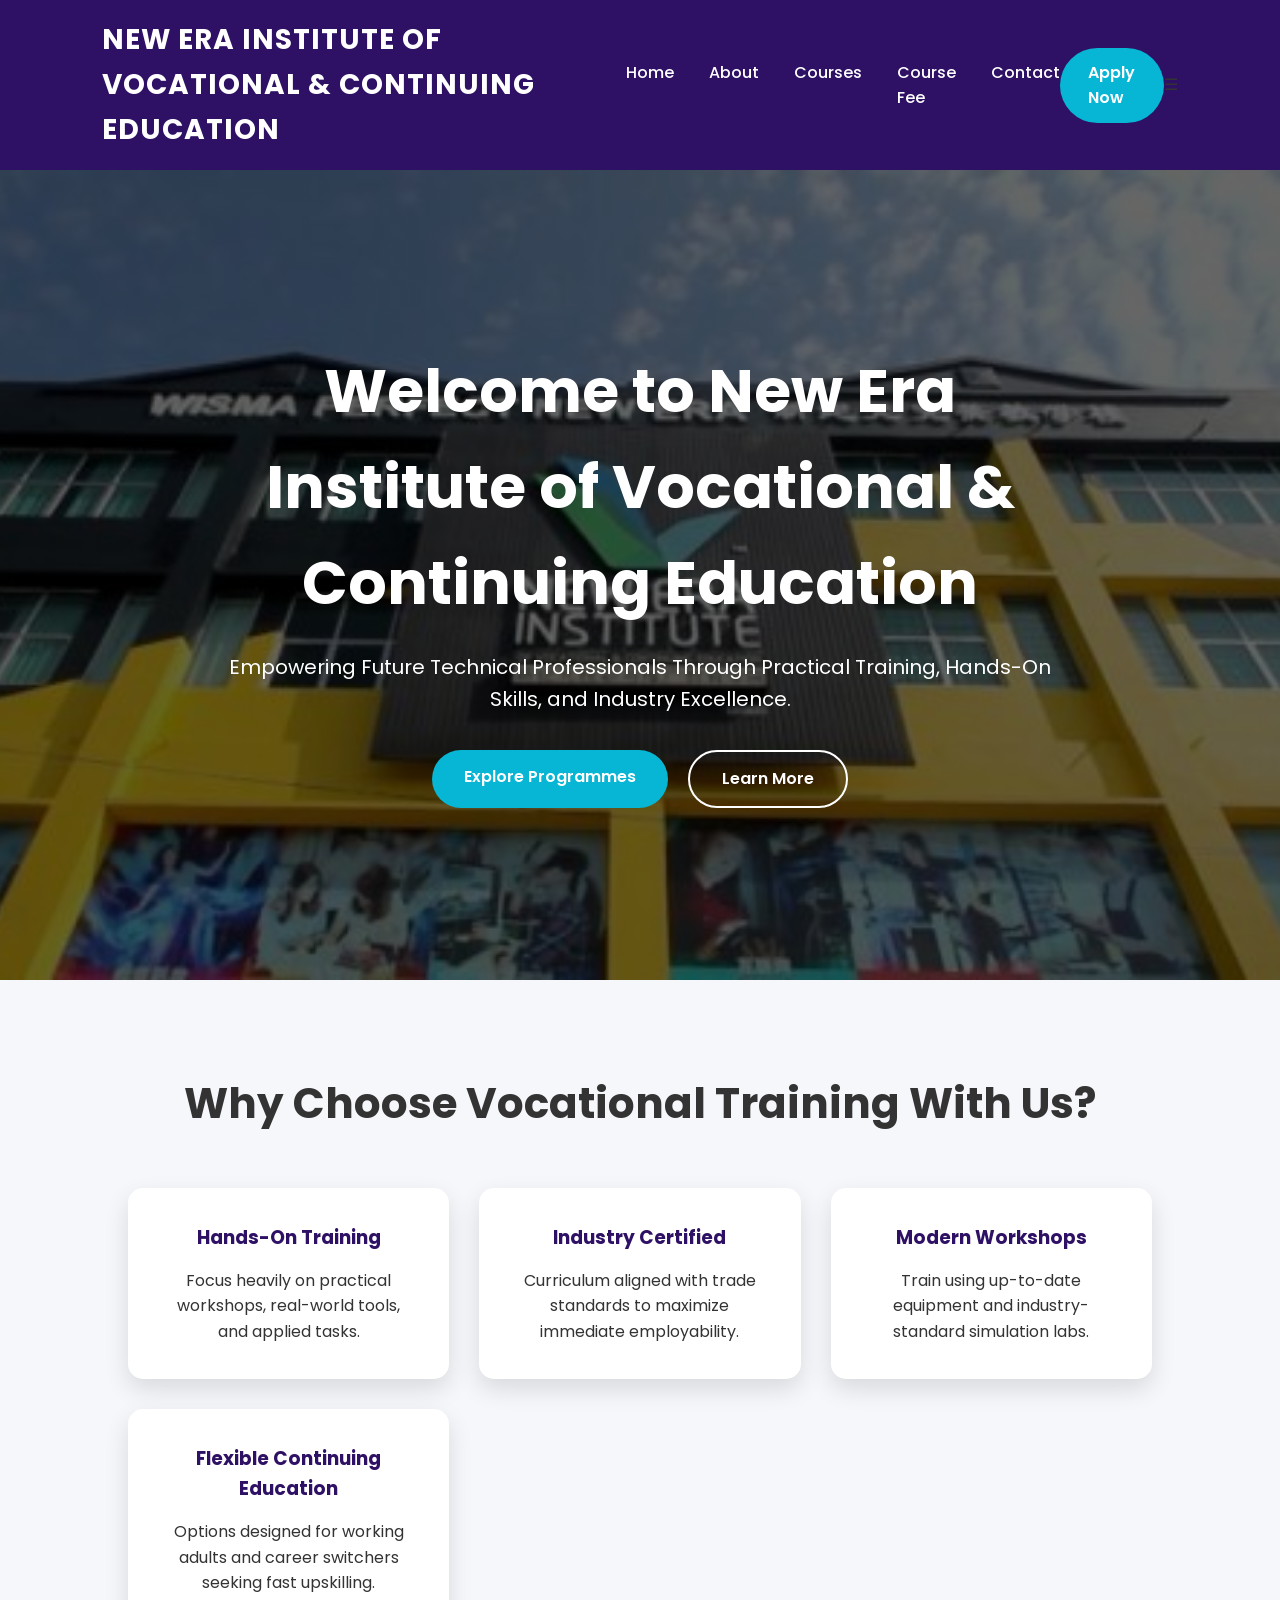
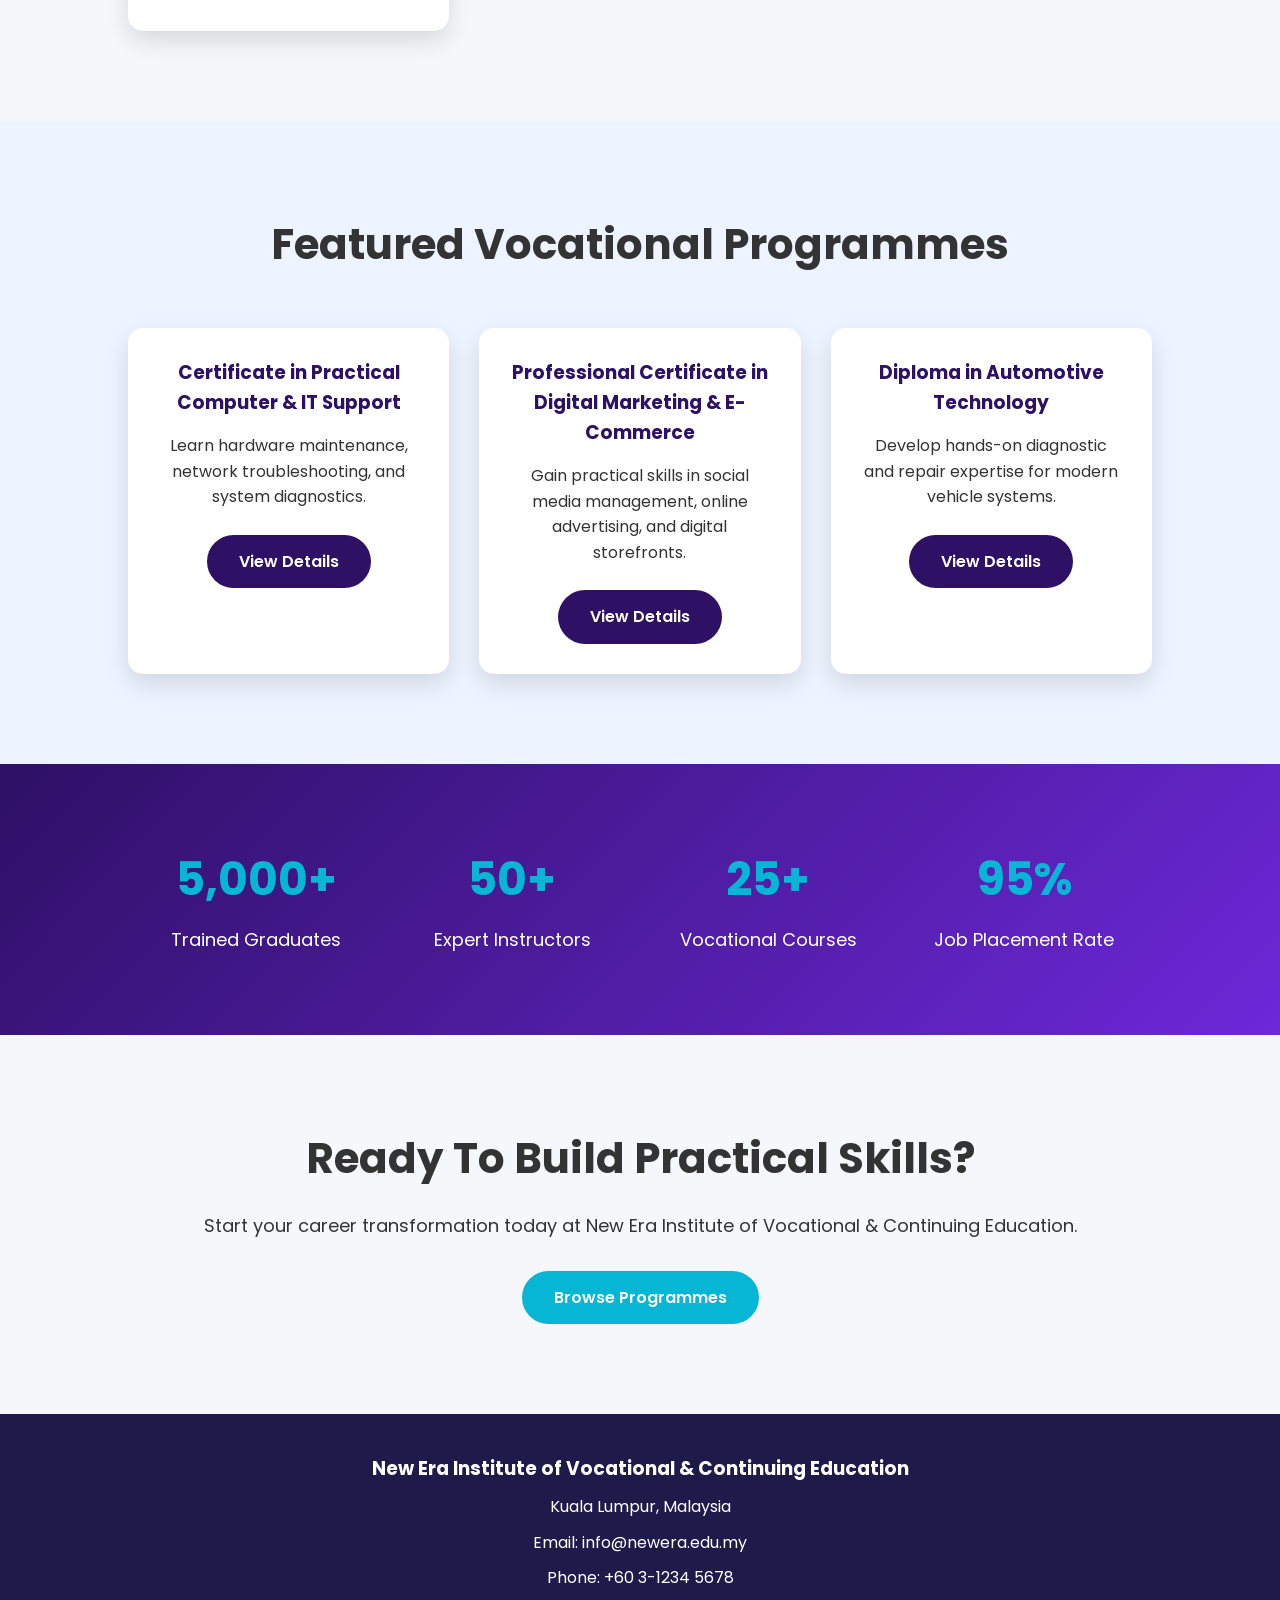
<file: index.html>
<!DOCTYPE html>
<html lang="en">
<head>
    <meta charset="UTF-8">
    <meta name="viewport" content="width=device-width, initial-scale=1.0">
    <title>New Era Institute of Vocational & Continuing Education</title>

    <link rel="stylesheet" href="css/style.css">

    <link href="https://fonts.googleapis.com/css2?family=Poppins:wght@300;400;500;600;700&display=swap" rel="stylesheet">
    
    <style>
        /* Fallback background color in case the image fails to load or path is wrong */
        .hero {
            background: linear-gradient(rgba(0, 0, 0, 0.6), rgba(0, 0, 0, 0.6)), url('images/campus-bg.jpg') no-repeat center center/cover !important;
        }
    </style>
</head>
<body>

    <!-- NAVIGATION -->

    <header>
        <nav class="navbar">

            <div class="logo">
                NEW ERA INSTITUTE OF VOCATIONAL & CONTINUING EDUCATION
            </div>

            <ul class="nav-links">

                <li><a href="index.html">Home</a></li>

                <li><a href="about.html">About</a></li>

                <li><a href="courses.html">Courses</a></li>

                <li><a href="course-detail.html" class="active">Course Fee</a></li>

                <li><a href="contact.html">Contact</a></li>

            </ul>

            <a href="courses.html" class="apply-btn">
                Apply Now
            </a>

            <div class="hamburger">
                ☰
            </div>

        </nav>
    </header>

    <!-- HERO SECTION -->

    <section class="hero">

        <div class="hero-content">

            <h1>
                Welcome to New Era Institute of Vocational & Continuing Education
            </h1>

            <p>
                Empowering Future Technical Professionals Through Practical Training,
                Hands-On Skills, and Industry Excellence.
            </p>

            <div class="hero-buttons">

                <a href="courses.html" class="btn-primary">
                    Explore Programmes
                </a>

                <a href="about.html" class="btn-secondary">
                    Learn More
                </a>

            </div>

        </div>

    </section>

    <!-- FEATURES -->

    <section class="features">

        <h2>Why Choose Vocational Training With Us?</h2>

        <div class="feature-grid">

            <div class="feature-card">
                <h3>Hands-On Training</h3>
                <p>
                    Focus heavily on practical workshops, real-world tools, and applied tasks.
                </p>
            </div>

            <div class="feature-card">
                <h3>Industry Certified</h3>
                <p>
                    Curriculum aligned with trade standards to maximize immediate employability.
                </p>
            </div>

            <div class="feature-card">
                <h3>Modern Workshops</h3>
                <p>
                    Train using up-to-date equipment and industry-standard simulation labs.
                </p>
            </div>

            <div class="feature-card">
                <h3>Flexible Continuing Education</h3>
                <p>
                    Options designed for working adults and career switchers seeking fast upskilling.
                </p>
            </div>

        </div>

    </section>

    <!-- FEATURED COURSES -->

    <section class="courses-preview">

        <h2>Featured Vocational Programmes</h2>

        <div class="course-grid">

            <div class="course-card">

                <h3>Certificate in Practical Computer & IT Support</h3>

                <p>
                    Learn hardware maintenance, network troubleshooting, and system diagnostics.
                </p>

                <a href="course-detail.html" class="course-btn">
                    View Details
                </a>

            </div>

            <div class="course-card">

                <h3>Professional Certificate in Digital Marketing & E-Commerce</h3>

                <p>
                    Gain practical skills in social media management, online advertising, and digital storefronts.
                </p>

                <a href="course-detail.html" class="course-btn">
                    View Details
                </a>

            </div>

            <div class="course-card">

                <h3>Diploma in Automotive Technology</h3>

                <p>
                    Develop hands-on diagnostic and repair expertise for modern vehicle systems.
                </p>

                <a href="course-detail.html" class="course-btn">
                    View Details
                </a>

            </div>

        </div>

    </section>

    <!-- STATISTICS -->

    <section class="stats">

        <div class="stat-box">
            <h3>5,000+</h3>
            <p>Trained Graduates</p>
        </div>

        <div class="stat-box">
            <h3>50+</h3>
            <p>Expert Instructors</p>
        </div>

        <div class="stat-box">
            <h3>25+</h3>
            <p>Vocational Courses</p>
        </div>

        <div class="stat-box">
            <h3>95%</h3>
            <p>Job Placement Rate</p>
        </div>

    </section>

    <!-- CALL TO ACTION -->

    <section class="cta">

        <h2>
            Ready To Build Practical Skills?
        </h2>

        <p>
            Start your career transformation today at New Era Institute of Vocational & Continuing Education.
        </p>

        <a href="courses.html" class="btn-primary">
            Browse Programmes
        </a>

    </section>

    <!-- FOOTER -->

    <footer>

        <div class="footer-content">

            <h3>New Era Institute of Vocational & Continuing Education</h3>

            <p>
                Kuala Lumpur, Malaysia
            </p>

            <p>
                Email: info@newera.edu.my
            </p>

            <p>
                Phone: +60 3-1234 5678
            </p>

        </div>

    </footer>

    <!-- BACK TO TOP -->

    <button id="topBtn">
        ↑
    </button>

    <script src="js/script.js"></script>

</body>
</html>
</file>
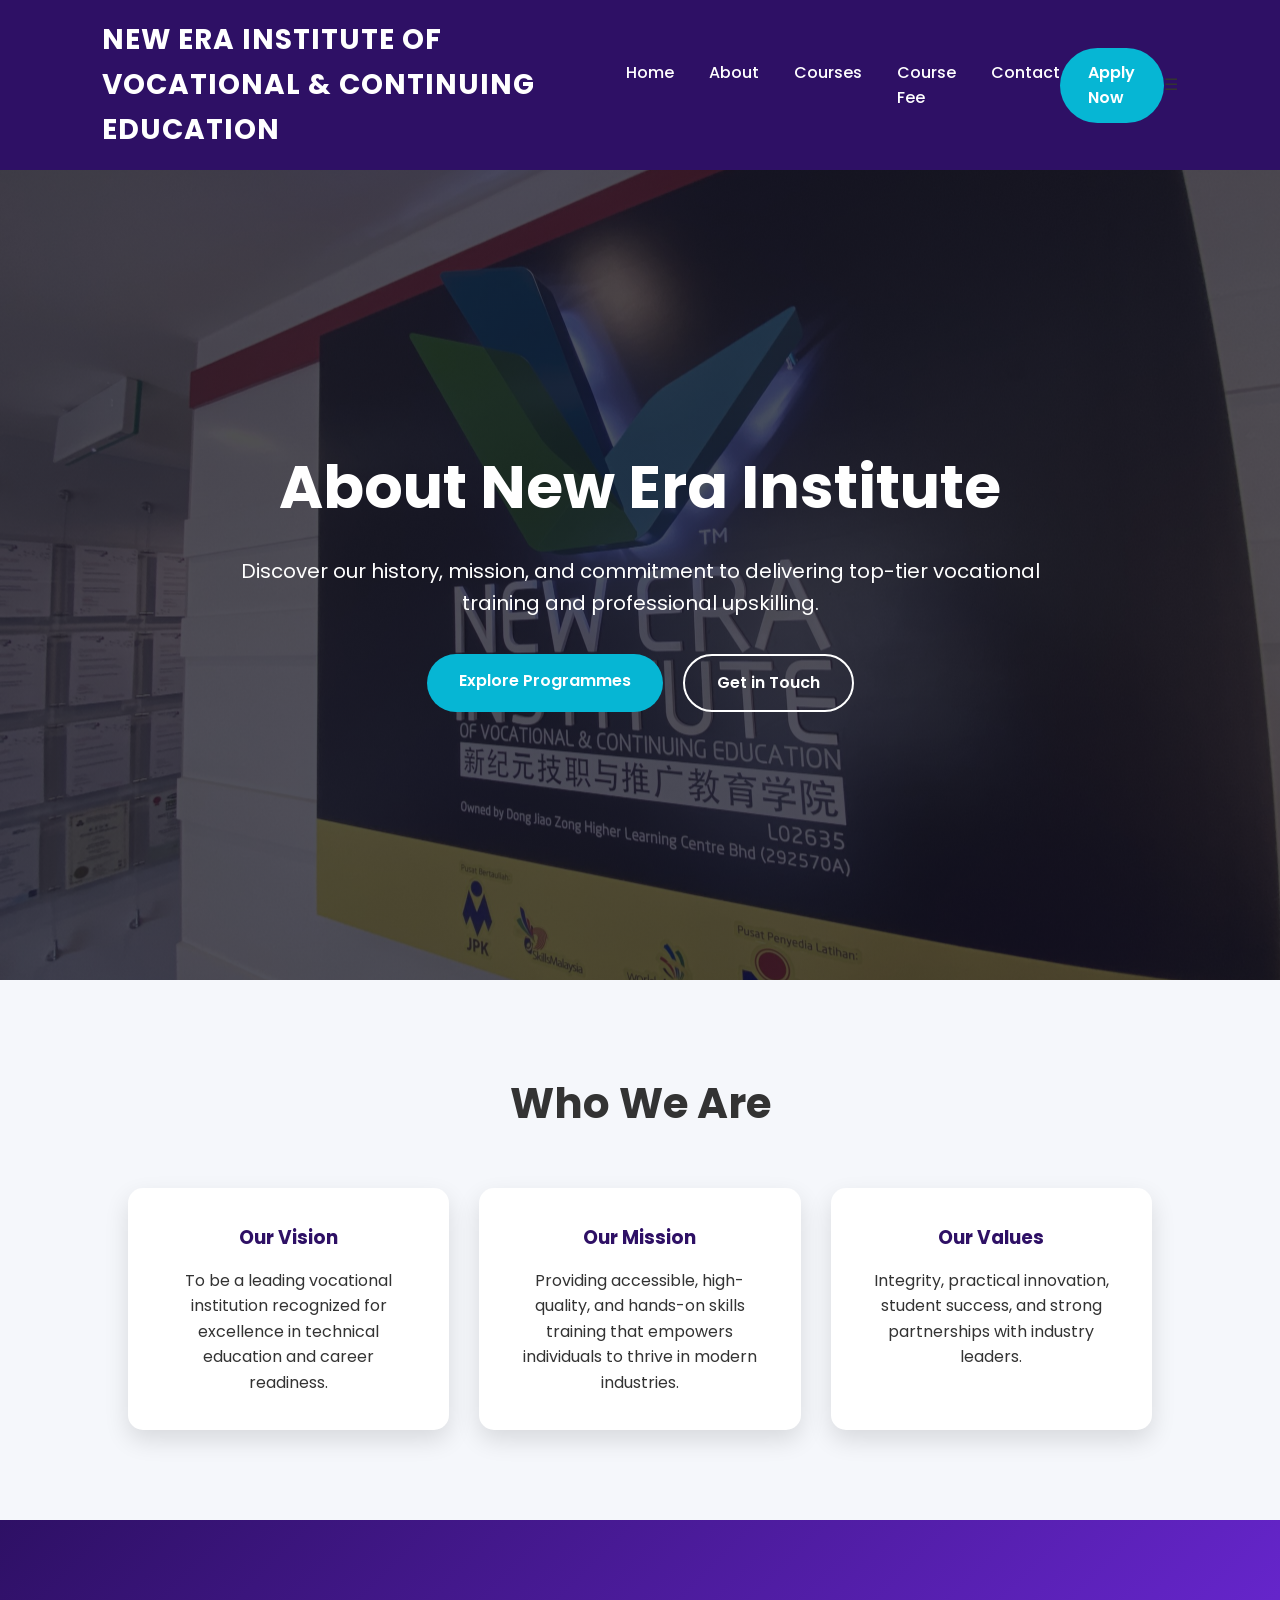
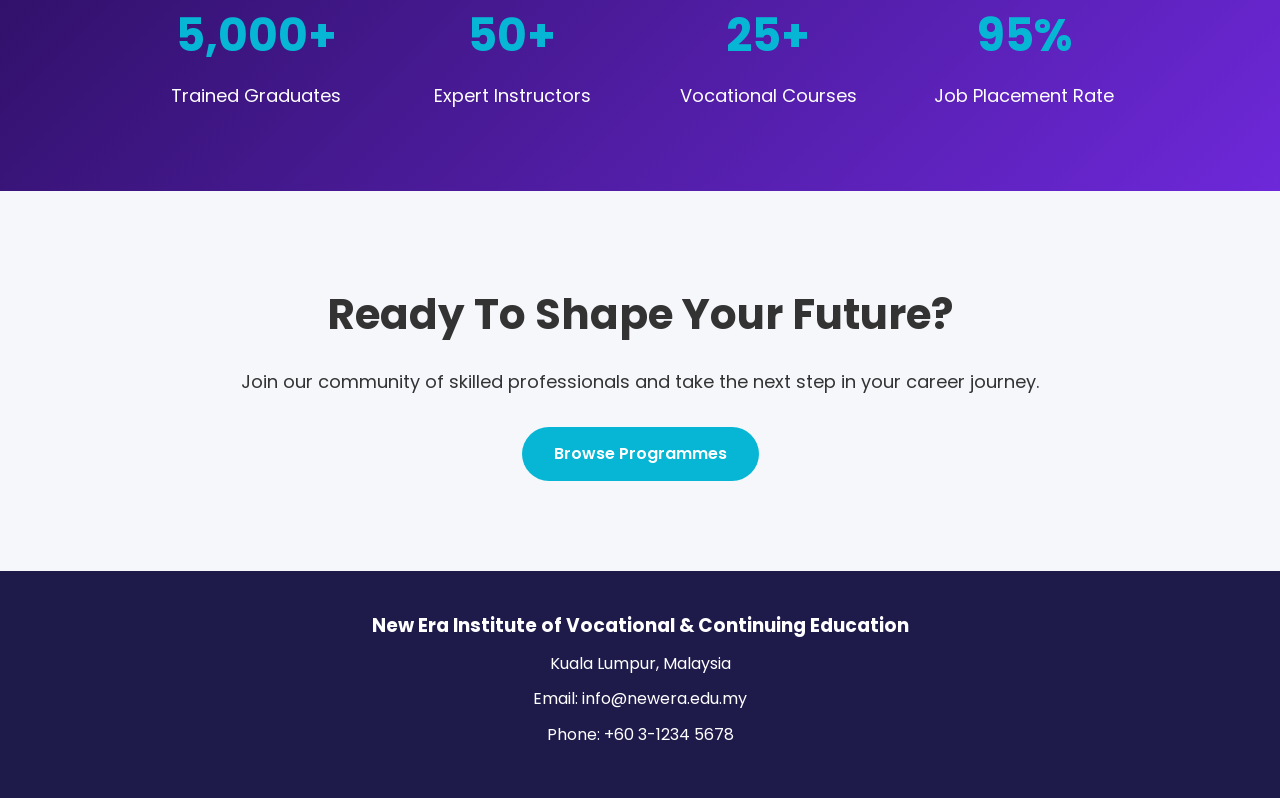
<file: about.html>
<!DOCTYPE html>
<html lang="en">
<head>
    <meta charset="UTF-8">
    <meta name="viewport" content="width=device-width, initial-scale=1.0">
    <title>About Us | New Era Institute of Vocational & Continuing Education</title>

    <link rel="stylesheet" href="css/style.css">

    <link href="https://fonts.googleapis.com/css2?family=Poppins:wght@300;400;500;600;700&display=swap" rel="stylesheet">
    
    <style>
        /* Unique background overlay styling for the About page hero section */
        .hero {
            background: linear-gradient(rgba(20, 20, 40, 0.75), rgba(20, 20, 40, 0.75)), url('images/campus-bg2.jpg') no-repeat center center/cover !important;
        }
    </style>
</head>
<body>

    <!-- NAVIGATION -->

    <header>
        <nav class="navbar">

            <div class="logo">
                NEW ERA INSTITUTE OF VOCATIONAL & CONTINUING EDUCATION
            </div>

            <ul class="nav-links">

                <li><a href="index.html">Home</a></li>

                <li><a href="about.html" class="active">About</a></li>

                <li><a href="courses.html">Courses</a></li>

                <li><a href="course-detail.html" class="active">Course Fee</a></li>

                <li><a href="contact.html">Contact</a></li>

            </ul>

            <a href="courses.html" class="apply-btn">
                Apply Now
            </a>

            <div class="hamburger">
                ☰
            </div>

        </nav>
    </header>

    <!-- HERO SECTION -->

    <section class="hero">

        <div class="hero-content">

            <h1>
                About New Era Institute
            </h1>

            <p>
                Discover our history, mission, and commitment to delivering top-tier vocational training and professional upskilling.
            </p>

            <div class="hero-buttons">

                <a href="courses.html" class="btn-primary">
                    Explore Programmes
                </a>

                <a href="contact.html" class="btn-secondary">
                    Get in Touch
                </a>

            </div>

        </div>

    </section>

    <!-- ABOUT CONTENT -->

    <section class="features">

        <h2>Who We Are</h2>

        <div class="feature-grid">

            <div class="feature-card">
                <h3>Our Vision</h3>
                <p>
                    To be a leading vocational institution recognized for excellence in technical education and career readiness.
                </p>
            </div>

            <div class="feature-card">
                <h3>Our Mission</h3>
                <p>
                    Providing accessible, high-quality, and hands-on skills training that empowers individuals to thrive in modern industries.
                </p>
            </div>

            <div class="feature-card">
                <h3>Our Values</h3>
                <p>
                    Integrity, practical innovation, student success, and strong partnerships with industry leaders.
                </p>
            </div>

        </div>

    </section>

    <!-- STATISTICS -->

    <section class="stats">

        <div class="stat-box">
            <h3>5,000+</h3>
            <p>Trained Graduates</p>
        </div>

        <div class="stat-box">
            <h3>50+</h3>
            <p>Expert Instructors</p>
        </div>

        <div class="stat-box">
            <h3>25+</h3>
            <p>Vocational Courses</p>
        </div>

        <div class="stat-box">
            <h3>95%</h3>
            <p>Job Placement Rate</p>
        </div>

    </section>

    <!-- CALL TO ACTION -->

    <section class="cta">

        <h2>
            Ready To Shape Your Future?
        </h2>

        <p>
            Join our community of skilled professionals and take the next step in your career journey.
        </p>

        <a href="courses.html" class="btn-primary">
            Browse Programmes
        </a>

    </section>

    <!-- FOOTER -->

    <footer>

        <div class="footer-content">

            <h3>New Era Institute of Vocational & Continuing Education</h3>

            <p>
                Kuala Lumpur, Malaysia
            </p>

            <p>
                Email: info@newera.edu.my
            </p>

            <p>
                Phone: +60 3-1234 5678
            </p>

        </div>

    </footer>

    <!-- BACK TO TOP -->

    <button id="topBtn">
        ↑
    </button>

    <script src="js/script.js"></script>

</body>
</html>
</file>
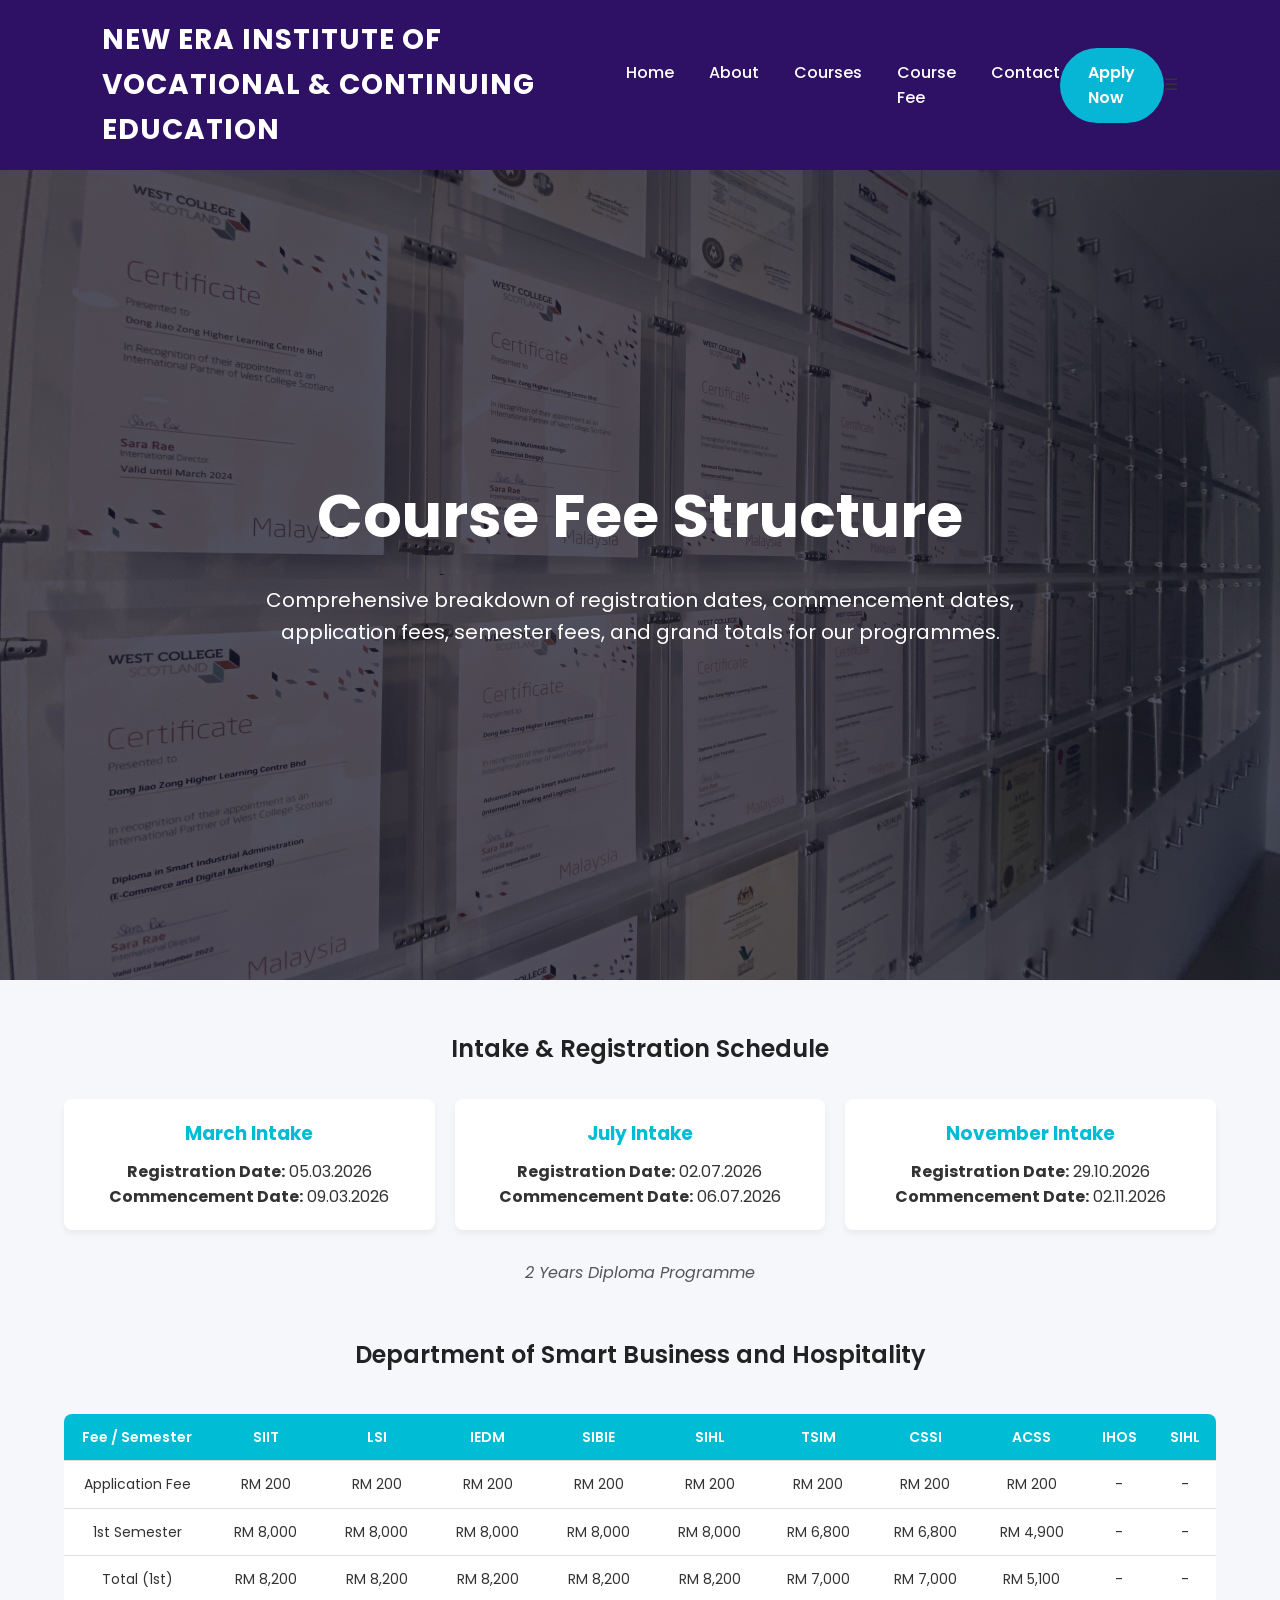
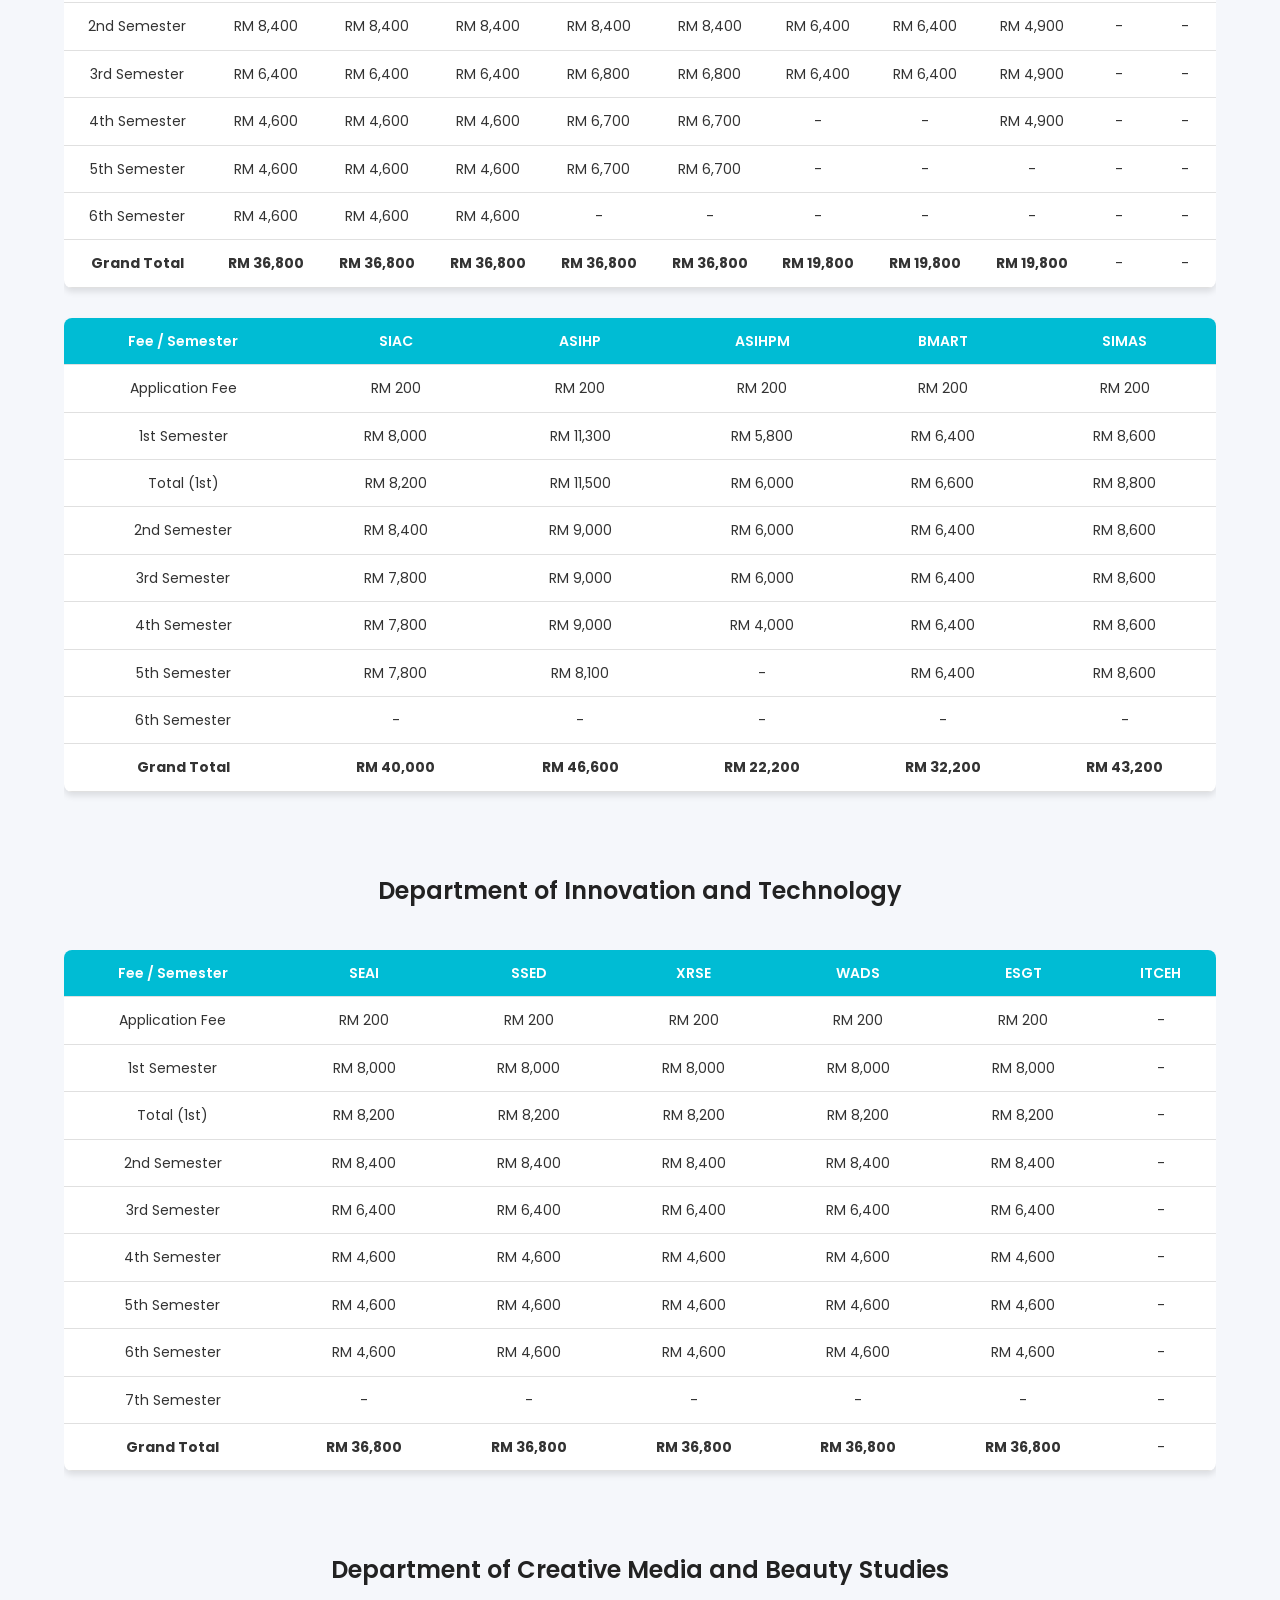
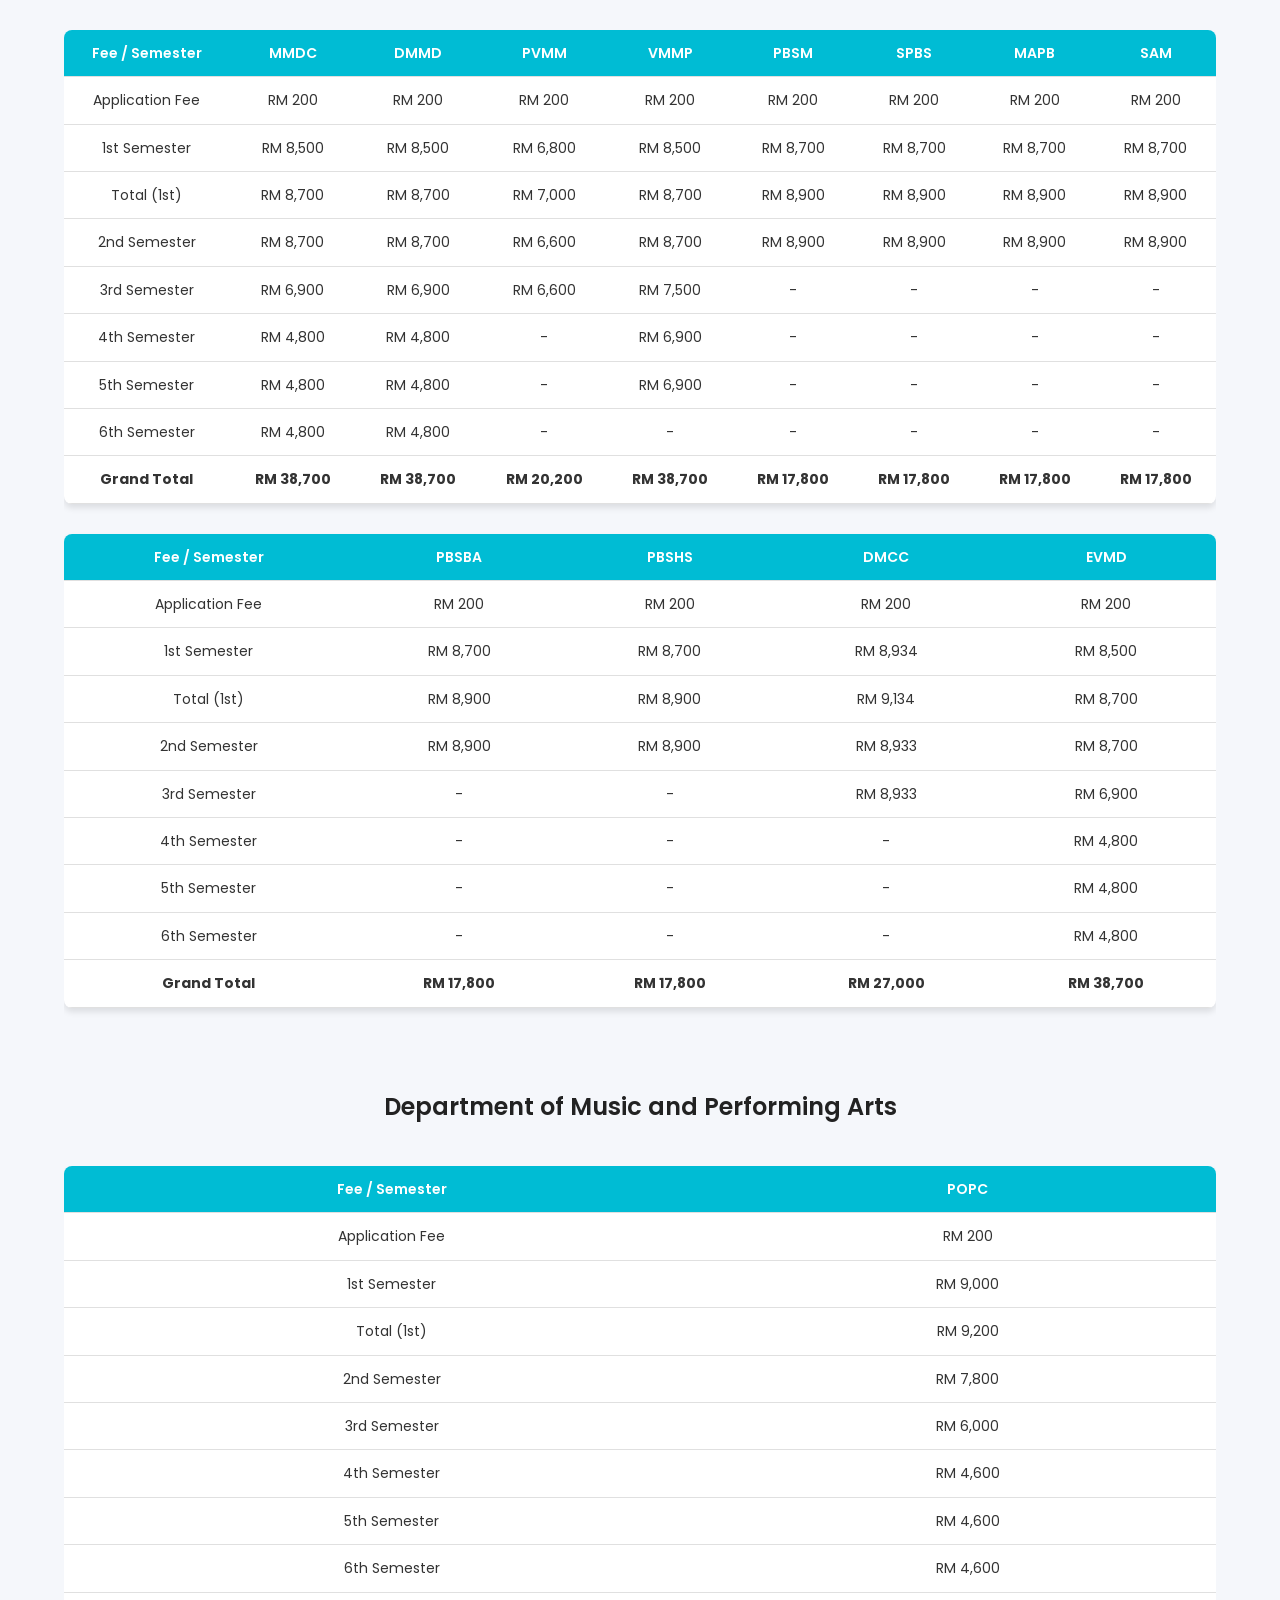
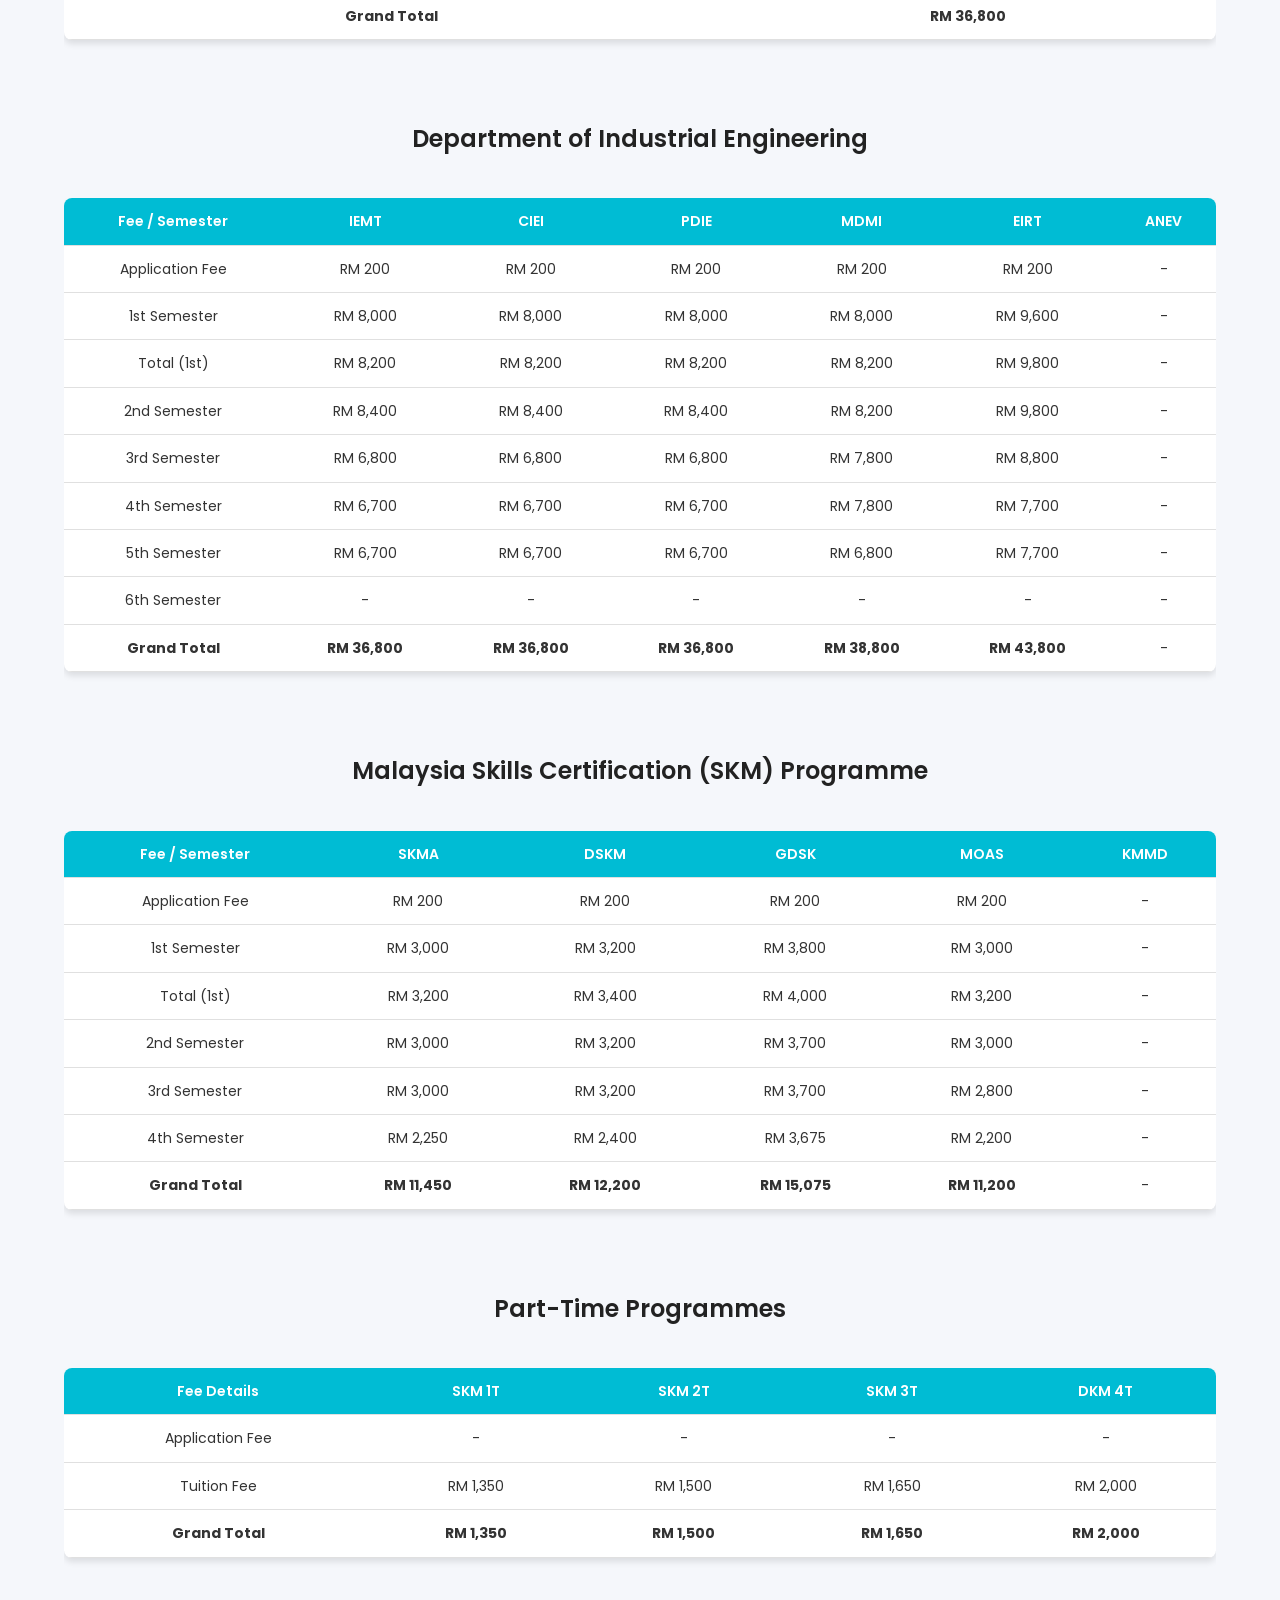
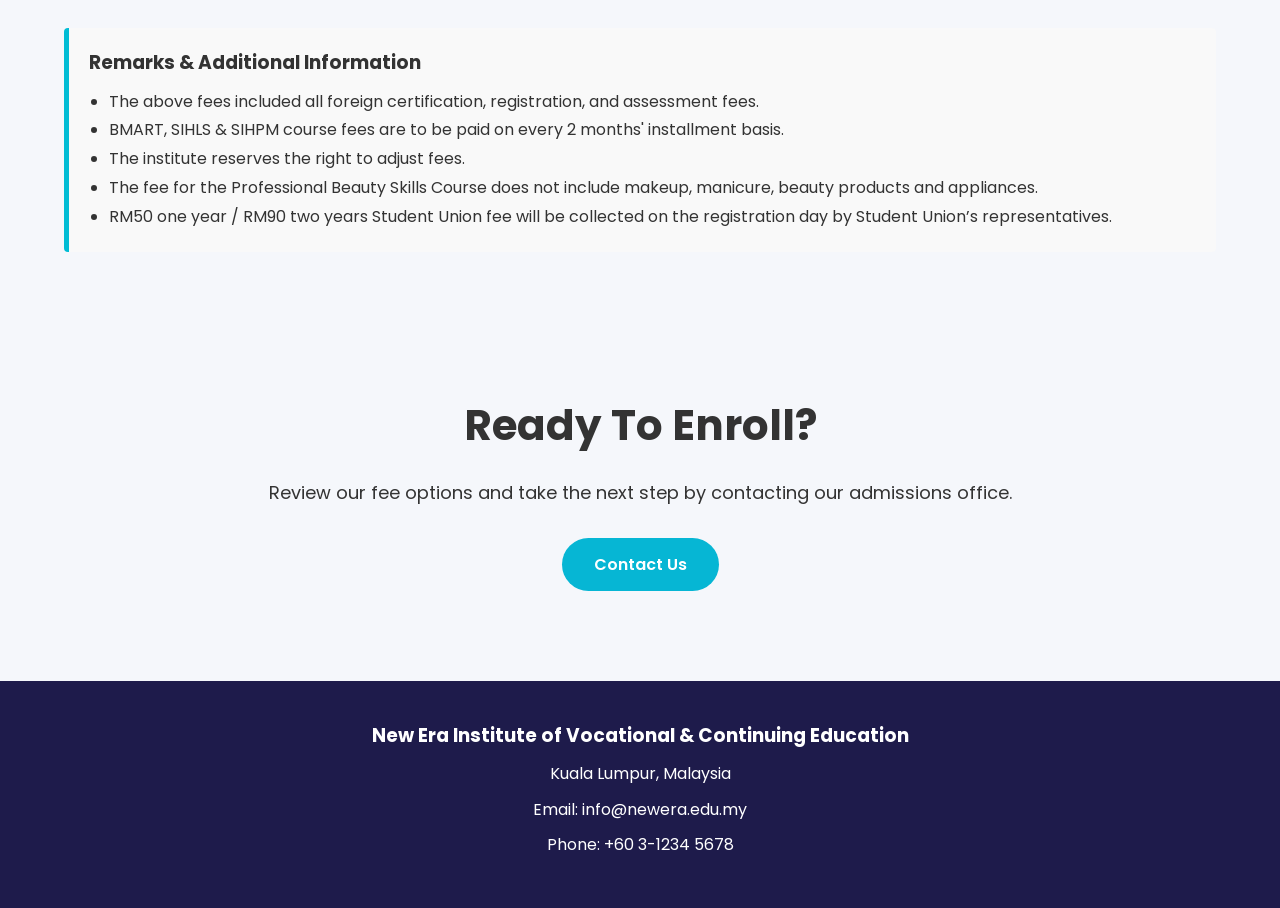
<file: course-detail.html>
<!DOCTYPE html>
<html lang="en">

<head>

    <meta charset="UTF-8">
    <meta name="viewport" content="width=device-width, initial-scale=1.0">

    <title>Course Fee | New Era Institute of Vocational & Continuing Education</title>

    <link rel="stylesheet" href="css/style.css">

    <link href="https://fonts.googleapis.com/css2?family=Poppins:wght@300;400;500;600;700&display=swap" rel="stylesheet">

    <style>
        /* Unique background overlay styling for the Course Fee page hero section */
        .hero {
            background: linear-gradient(rgba(20, 20, 40, 0.75), rgba(20, 20, 40, 0.75)), url('images/campus-bg4.jpg') no-repeat center center/cover !important;
        }
        /* Style for dead/disabled button */
        .course-btn.disabled {
            background-color: #cccccc;
            color: #666666;
            cursor: not-allowed;
            pointer-events: none;
            text-decoration: none;
            box-shadow: none;
        }
        /* Fee table styling */
        .fee-table-container {
            width: 90%;
            max-width: 1200px;
            margin: 40px auto;
            overflow-x: auto;
        }
        .fee-table {
            width: 100%;
            border-collapse: collapse;
            background: #ffffff;
            color: #333333;
            margin-bottom: 30px;
            box-shadow: 0 4px 6px rgba(0,0,0,0.1);
            border-radius: 8px;
            overflow: hidden;
        }
        .fee-table th, .fee-table td {
            padding: 12px 15px;
            text-align: center;
            border-bottom: 1px solid #e0e0e0;
            font-size: 14px;
        }
        .fee-table th {
            background-color: #00bcd4;
            color: #ffffff;
            font-weight: 600;
        }
        .fee-table tr:hover {
            background-color: #f1f1f1;
        }
        .department-title {
            text-align: center;
            color: #222222;
            margin-top: 50px;
            margin-bottom: 20px;
            font-size: 24px;
            font-weight: 600;
        }
        .remarks-box {
            width: 90%;
            max-width: 1200px;
            margin: 0 auto 50px auto;
            background: #f9f9f9;
            padding: 20px;
            border-left: 5px solid #00bcd4;
            border-radius: 4px;
        }
        .remarks-box h3 {
            margin-bottom: 10px;
            color: #333333;
        }
        .remarks-box ul {
            padding-left: 20px;
            line-height: 1.8;
            color: #55555;
        }
        .schedule-grid {
            display: grid;
            grid-template-columns: repeat(auto-fit, minmax(280px, 1fr));
            gap: 20px;
            width: 90%;
            max-width: 1200px;
            margin: 30px auto;
        }
        .schedule-card {
            background: #ffffff;
            padding: 20px;
            border-radius: 8px;
            box-shadow: 0 4px 6px rgba(0,0,0,0.05);
            text-align: center;
        }
        .schedule-card h3 {
            color: #00bcd4;
            margin-bottom: 10px;
        }
    </style>

</head>

<body>

<!-- ===========================
     NAVIGATION
=========================== -->

<header>

    <nav class="navbar">

        <div class="logo">
            NEW ERA INSTITUTE OF VOCATIONAL & CONTINUING EDUCATION
        </div>

        <ul class="nav-links">

            <li><a href="index.html">Home</a></li>

            <li><a href="about.html">About</a></li>

            <li><a href="courses.html">Courses</a></li>

            <li><a href="course-detail.html" class="active">Course Fee</a></li>

            <li><a href="contact.html">Contact</a></li>

        </ul>

        <a href="contact.html" class="apply-btn">
            Apply Now
        </a>

        <div class="hamburger">
            ☰
        </div>

    </nav>

</header>

<!-- ===========================
     HERO
=========================== -->

<section class="hero">

    <div class="hero-content">

        <h1>Course Fee Structure</h1>

        <p>

            Comprehensive breakdown of registration dates, commencement dates, application fees, semester fees, and grand totals for our programmes.

        </p>

    </div>

</section>

<!-- ===========================
     INTAKE SCHEDULES
=========================== -->

<div class="department-title">Intake & Registration Schedule</div>

<section class="schedule-grid">

    <div class="schedule-card">
        <h3>March Intake</h3>
        <p><strong>Registration Date:</strong> 05.03.2026</p>
        <p><strong>Commencement Date:</strong> 09.03.2026</p>
    </div>

    <div class="schedule-card">
        <h3>July Intake</h3>
        <p><strong>Registration Date:</strong> 02.07.2026</p>
        <p><strong>Commencement Date:</strong> 06.07.2026</p>
    </div>

    <div class="schedule-card">
        <h3>November Intake</h3>
        <p><strong>Registration Date:</strong> 29.10.2026</p>
        <p><strong>Commencement Date:</strong> 02.11.2026</p>
    </div>

</section>

<div style="text-align: center; font-style: italic; margin-bottom: 20px; color: #555;">
    2 Years Diploma Programme
</div>

<!-- ===========================
     FEE TABLES BY DEPARTMENT
=========================== -->

<!-- DEPARTMENT OF SMART BUSINESS AND HOSPITALITY -->
<div class="department-title">Department of Smart Business and Hospitality</div>

<div class="fee-table-container">
    <table class="fee-table">
        <tr>
            <th>Fee / Semester</th>
            <th>SIIT</th>
            <th>LSI</th>
            <th>IEDM</th>
            <th>SIBIE</th>
            <th>SIHL</th>
            <th>TSIM</th>
            <th>CSSI</th>
            <th>ACSS</th>
            <th>IHOS</th>
            <th>SIHL</th>
        </tr>
        <tr>
            <td>Application Fee</td>
            <td>RM 200</td><td>RM 200</td><td>RM 200</td><td>RM 200</td><td>RM 200</td><td>RM 200</td><td>RM 200</td><td>RM 200</td><td>-</td><td>-</td>
        </tr>
        <tr>
            <td>1st Semester</td>
            <td>RM 8,000</td><td>RM 8,000</td><td>RM 8,000</td><td>RM 8,000</td><td>RM 8,000</td><td>RM 6,800</td><td>RM 6,800</td><td>RM 4,900</td><td>-</td><td>-</td>
        </tr>
        <tr>
            <td>Total (1st)</td>
            <td>RM 8,200</td><td>RM 8,200</td><td>RM 8,200</td><td>RM 8,200</td><td>RM 8,200</td><td>RM 7,000</td><td>RM 7,000</td><td>RM 5,100</td><td>-</td><td>-</td>
        </tr>
        <tr>
            <td>2nd Semester</td>
            <td>RM 8,400</td><td>RM 8,400</td><td>RM 8,400</td><td>RM 8,400</td><td>RM 8,400</td><td>RM 6,400</td><td>RM 6,400</td><td>RM 4,900</td><td>-</td><td>-</td>
        </tr>
        <tr>
            <td>3rd Semester</td>
            <td>RM 6,400</td><td>RM 6,400</td><td>RM 6,400</td><td>RM 6,800</td><td>RM 6,800</td><td>RM 6,400</td><td>RM 6,400</td><td>RM 4,900</td><td>-</td><td>-</td>
        </tr>
        <tr>
            <td>4th Semester</td>
            <td>RM 4,600</td><td>RM 4,600</td><td>RM 4,600</td><td>RM 6,700</td><td>RM 6,700</td><td>-</td><td>-</td><td>RM 4,900</td><td>-</td><td>-</td>
        </tr>
        <tr>
            <td>5th Semester</td>
            <td>RM 4,600</td><td>RM 4,600</td><td>RM 4,600</td><td>RM 6,700</td><td>RM 6,700</td><td>-</td><td>-</td><td>-</td><td>-</td><td>-</td>
        </tr>
        <tr>
            <td>6th Semester</td>
            <td>RM 4,600</td><td>RM 4,600</td><td>RM 4,600</td><td>-</td><td>-</td><td>-</td><td>-</td><td>-</td><td>-</td><td>-</td>
        </tr>
        <tr>
            <td><strong>Grand Total</strong></td>
            <td><strong>RM 36,800</strong></td><td><strong>RM 36,800</strong></td><td><strong>RM 36,800</strong></td><td><strong>RM 36,800</strong></td><td><strong>RM 36,800</strong></td><td><strong>RM 19,800</strong></td><td><strong>RM 19,800</strong></td><td><strong>RM 19,800</strong></td><td>-</td><td>-</td>
        </tr>
    </table>

    <table class="fee-table">
        <tr>
            <th>Fee / Semester</th>
            <th>SIAC</th>
            <th>ASIHP</th>
            <th>ASIHPM</th>
            <th>BMART</th>
            <th>SIMAS</th>
        </tr>
        <tr>
            <td>Application Fee</td>
            <td>RM 200</td><td>RM 200</td><td>RM 200</td><td>RM 200</td><td>RM 200</td>
        </tr>
        <tr>
            <td>1st Semester</td>
            <td>RM 8,000</td><td>RM 11,300</td><td>RM 5,800</td><td>RM 6,400</td><td>RM 8,600</td>
        </tr>
        <tr>
            <td>Total (1st)</td>
            <td>RM 8,200</td><td>RM 11,500</td><td>RM 6,000</td><td>RM 6,600</td><td>RM 8,800</td>
        </tr>
        <tr>
            <td>2nd Semester</td>
            <td>RM 8,400</td><td>RM 9,000</td><td>RM 6,000</td><td>RM 6,400</td><td>RM 8,600</td>
        </tr>
        <tr>
            <td>3rd Semester</td>
            <td>RM 7,800</td><td>RM 9,000</td><td>RM 6,000</td><td>RM 6,400</td><td>RM 8,600</td>
        </tr>
        <tr>
            <td>4th Semester</td>
            <td>RM 7,800</td><td>RM 9,000</td><td>RM 4,000</td><td>RM 6,400</td><td>RM 8,600</td>
        </tr>
        <tr>
            <td>5th Semester</td>
            <td>RM 7,800</td><td>RM 8,100</td><td>-</td><td>RM 6,400</td><td>RM 8,600</td>
        </tr>
        <tr>
            <td>6th Semester</td>
            <td>-</td><td>-</td><td>-</td><td>-</td><td>-</td>
        </tr>
        <tr>
            <td><strong>Grand Total</strong></td>
            <td><strong>RM 40,000</strong></td><td><strong>RM 46,600</strong></td><td><strong>RM 22,200</strong></td><td><strong>RM 32,200</strong></td><td><strong>RM 43,200</strong></td>
        </tr>
    </table>
</div>


<!-- DEPARTMENT OF INNOVATION AND TECHNOLOGY -->
<div class="department-title">Department of Innovation and Technology</div>

<div class="fee-table-container">
    <table class="fee-table">
        <tr>
            <th>Fee / Semester</th>
            <th>SEAI</th>
            <th>SSED</th>
            <th>XRSE</th>
            <th>WADS</th>
            <th>ESGT</th>
            <th>ITCEH</th>
        </tr>
        <tr>
            <td>Application Fee</td>
            <td>RM 200</td><td>RM 200</td><td>RM 200</td><td>RM 200</td><td>RM 200</td><td>-</td>
        </tr>
        <tr>
            <td>1st Semester</td>
            <td>RM 8,000</td><td>RM 8,000</td><td>RM 8,000</td><td>RM 8,000</td><td>RM 8,000</td><td>-</td>
        </tr>
        <tr>
            <td>Total (1st)</td>
            <td>RM 8,200</td><td>RM 8,200</td><td>RM 8,200</td><td>RM 8,200</td><td>RM 8,200</td><td>-</td>
        </tr>
        <tr>
            <td>2nd Semester</td>
            <td>RM 8,400</td><td>RM 8,400</td><td>RM 8,400</td><td>RM 8,400</td><td>RM 8,400</td><td>-</td>
        </tr>
        <tr>
            <td>3rd Semester</td>
            <td>RM 6,400</td><td>RM 6,400</td><td>RM 6,400</td><td>RM 6,400</td><td>RM 6,400</td><td>-</td>
        </tr>
        <tr>
            <td>4th Semester</td>
            <td>RM 4,600</td><td>RM 4,600</td><td>RM 4,600</td><td>RM 4,600</td><td>RM 4,600</td><td>-</td>
        </tr>
        <tr>
            <td>5th Semester</td>
            <td>RM 4,600</td><td>RM 4,600</td><td>RM 4,600</td><td>RM 4,600</td><td>RM 4,600</td><td>-</td>
        </tr>
        <tr>
            <td>6th Semester</td>
            <td>RM 4,600</td><td>RM 4,600</td><td>RM 4,600</td><td>RM 4,600</td><td>RM 4,600</td><td>-</td>
        </tr>
        <tr>
            <td>7th Semester</td>
            <td>-</td><td>-</td><td>-</td><td>-</td><td>-</td><td>-</td>
        </tr>
        <tr>
            <td><strong>Grand Total</strong></td>
            <td><strong>RM 36,800</strong></td><td><strong>RM 36,800</strong></td><td><strong>RM 36,800</strong></td><td><strong>RM 36,800</strong></td><td><strong>RM 36,800</strong></td><td>-</td>
        </tr>
    </table>
</div>


<!-- DEPARTMENT OF CREATIVE MEDIA AND BEAUTY STUDIES -->
<div class="department-title">Department of Creative Media and Beauty Studies</div>

<div class="fee-table-container">
    <table class="fee-table">
        <tr>
            <th>Fee / Semester</th>
            <th>MMDC</th>
            <th>DMMD</th>
            <th>PVMM</th>
            <th>VMMP</th>
            <th>PBSM</th>
            <th>SPBS</th>
            <th>MAPB</th>
            <th>SAM</th>
        </tr>
        <tr>
            <td>Application Fee</td>
            <td>RM 200</td><td>RM 200</td><td>RM 200</td><td>RM 200</td><td>RM 200</td><td>RM 200</td><td>RM 200</td><td>RM 200</td>
        </tr>
        <tr>
            <td>1st Semester</td>
            <td>RM 8,500</td><td>RM 8,500</td><td>RM 6,800</td><td>RM 8,500</td><td>RM 8,700</td><td>RM 8,700</td><td>RM 8,700</td><td>RM 8,700</td>
        </tr>
        <tr>
            <td>Total (1st)</td>
            <td>RM 8,700</td><td>RM 8,700</td><td>RM 7,000</td><td>RM 8,700</td><td>RM 8,900</td><td>RM 8,900</td><td>RM 8,900</td><td>RM 8,900</td>
        </tr>
        <tr>
            <td>2nd Semester</td>
            <td>RM 8,700</td><td>RM 8,700</td><td>RM 6,600</td><td>RM 8,700</td><td>RM 8,900</td><td>RM 8,900</td><td>RM 8,900</td><td>RM 8,900</td>
        </tr>
        <tr>
            <td>3rd Semester</td>
            <td>RM 6,900</td><td>RM 6,900</td><td>RM 6,600</td><td>RM 7,500</td><td>-</td><td>-</td><td>-</td><td>-</td>
        </tr>
        <tr>
            <td>4th Semester</td>
            <td>RM 4,800</td><td>RM 4,800</td><td>-</td><td>RM 6,900</td><td>-</td><td>-</td><td>-</td><td>-</td>
        </tr>
        <tr>
            <td>5th Semester</td>
            <td>RM 4,800</td><td>RM 4,800</td><td>-</td><td>RM 6,900</td><td>-</td><td>-</td><td>-</td><td>-</td>
        </tr>
        <tr>
            <td>6th Semester</td>
            <td>RM 4,800</td><td>RM 4,800</td><td>-</td><td>-</td><td>-</td><td>-</td><td>-</td><td>-</td>
        </tr>
        <tr>
            <td><strong>Grand Total</strong></td>
            <td><strong>RM 38,700</strong></td><td><strong>RM 38,700</strong></td><td><strong>RM 20,200</strong></td><td><strong>RM 38,700</strong></td><td><strong>RM 17,800</strong></td><td><strong>RM 17,800</strong></td><td><strong>RM 17,800</strong></td><td><strong>RM 17,800</strong></td>
        </tr>
    </table>

    <table class="fee-table">
        <tr>
            <th>Fee / Semester</th>
            <th>PBSBA</th>
            <th>PBSHS</th>
            <th>DMCC</th>
            <th>EVMD</th>
        </tr>
        <tr>
            <td>Application Fee</td>
            <td>RM 200</td><td>RM 200</td><td>RM 200</td><td>RM 200</td>
        </tr>
        <tr>
            <td>1st Semester</td>
            <td>RM 8,700</td><td>RM 8,700</td><td>RM 8,934</td><td>RM 8,500</td>
        </tr>
        <tr>
            <td>Total (1st)</td>
            <td>RM 8,900</td><td>RM 8,900</td><td>RM 9,134</td><td>RM 8,700</td>
        </tr>
        <tr>
            <td>2nd Semester</td>
            <td>RM 8,900</td><td>RM 8,900</td><td>RM 8,933</td><td>RM 8,700</td>
        </tr>
        <tr>
            <td>3rd Semester</td>
            <td>-</td><td>-</td><td>RM 8,933</td><td>RM 6,900</td>
        </tr>
        <tr>
            <td>4th Semester</td>
            <td>-</td><td>-</td><td>-</td><td>RM 4,800</td>
        </tr>
        <tr>
            <td>5th Semester</td>
            <td>-</td><td>-</td><td>-</td><td>RM 4,800</td>
        </tr>
        <tr>
            <td>6th Semester</td>
            <td>-</td><td>-</td><td>-</td><td>RM 4,800</td>
        </tr>
        <tr>
            <td><strong>Grand Total</strong></td>
            <td><strong>RM 17,800</strong></td>
            <td><strong>RM 17,800</strong></td>
            <td><strong>RM 27,000</strong></td>
            <td><strong>RM 38,700</strong></td>
        </tr>
    </table>
</div>


<!-- DEPARTMENT OF MUSIC AND PERFORMING ARTS -->
<div class="department-title">Department of Music and Performing Arts</div>

<div class="fee-table-container">
    <table class="fee-table">
        <tr>
            <th>Fee / Semester</th>
            <th>POPC</th>
        </tr>
        <tr>
            <td>Application Fee</td>
            <td>RM 200</td>
        </tr>
        <tr>
            <td>1st Semester</td>
            <td>RM 9,000</td>
        </tr>
        <tr>
            <td>Total (1st)</td>
            <td>RM 9,200</td>
        </tr>
        <tr>
            <td>2nd Semester</td>
            <td>RM 7,800</td>
        </tr>
        <tr>
            <td>3rd Semester</td>
            <td>RM 6,000</td>
        </tr>
        <tr>
            <td>4th Semester</td>
            <td>RM 4,600</td>
        </tr>
        <tr>
            <td>5th Semester</td>
            <td>RM 4,600</td>
        </tr>
        <tr>
            <td>6th Semester</td>
            <td>RM 4,600</td>
        </tr>
        <tr>
            <td><strong>Grand Total</strong></td>
            <td><strong>RM 36,800</strong></td>
        </tr>
    </table>
</div>


<!-- DEPARTMENT OF INDUSTRIAL ENGINEERING -->
<div class="department-title">Department of Industrial Engineering</div>

<div class="fee-table-container">
    <table class="fee-table">
        <tr>
            <th>Fee / Semester</th>
            <th>IEMT</th>
            <th>CIEI</th>
            <th>PDIE</th>
            <th>MDMI</th>
            <th>EIRT</th>
            <th>ANEV</th>
        </tr>
        <tr>
            <td>Application Fee</td>
            <td>RM 200</td><td>RM 200</td><td>RM 200</td><td>RM 200</td><td>RM 200</td><td>-</td>
        </tr>
        <tr>
            <td>1st Semester</td>
            <td>RM 8,000</td><td>RM 8,000</td><td>RM 8,000</td><td>RM 8,000</td><td>RM 9,600</td><td>-</td>
        </tr>
        <tr>
            <td>Total (1st)</td>
            <td>RM 8,200</td><td>RM 8,200</td><td>RM 8,200</td><td>RM 8,200</td><td>RM 9,800</td><td>-</td>
        </tr>
        <tr>
            <td>2nd Semester</td>
            <td>RM 8,400</td><td>RM 8,400</td><td>RM 8,400</td><td>RM 8,200</td><td>RM 9,800</td><td>-</td>
        </tr>
        <tr>
            <td>3rd Semester</td>
            <td>RM 6,800</td><td>RM 6,800</td><td>RM 6,800</td><td>RM 7,800</td><td>RM 8,800</td><td>-</td>
        </tr>
        <tr>
            <td>4th Semester</td>
            <td>RM 6,700</td><td>RM 6,700</td><td>RM 6,700</td><td>RM 7,800</td><td>RM 7,700</td><td>-</td>
        </tr>
        <tr>
            <td>5th Semester</td>
            <td>RM 6,700</td><td>RM 6,700</td><td>RM 6,700</td><td>RM 6,800</td><td>RM 7,700</td><td>-</td>
        </tr>
        <tr>
            <td>6th Semester</td>
            <td>-</td><td>-</td><td>-</td><td>-</td><td>-</td><td>-</td>
        </tr>
        <tr>
            <td><strong>Grand Total</strong></td>
            <td><strong>RM 36,800</strong></td><td><strong>RM 36,800</strong></td><td><strong>RM 36,800</strong></td><td><strong>RM 38,800</strong></td><td><strong>RM 43,800</strong></td><td>-</td>
        </tr>
    </table>
</div>


<!-- MALAYSIA SKILLS CERTIFICATION (SKM) PROGRAMME -->
<div class="department-title">Malaysia Skills Certification (SKM) Programme</div>

<div class="fee-table-container">
    <table class="fee-table">
        <tr>
            <th>Fee / Semester</th>
            <th>SKMA</th>
            <th>DSKM</th>
            <th>GDSK</th>
            <th>MOAS</th>
            <th>KMMD</th>
        </tr>
        <tr>
            <td>Application Fee</td>
            <td>RM 200</td><td>RM 200</td><td>RM 200</td><td>RM 200</td><td>-</td>
        </tr>
        <tr>
            <td>1st Semester</td>
            <td>RM 3,000</td><td>RM 3,200</td><td>RM 3,800</td><td>RM 3,000</td><td>-</td>
        </tr>
        <tr>
            <td>Total (1st)</td>
            <td>RM 3,200</td><td>RM 3,400</td><td>RM 4,000</td><td>RM 3,200</td><td>-</td>
        </tr>
        <tr>
            <td>2nd Semester</td>
            <td>RM 3,000</td><td>RM 3,200</td><td>RM 3,700</td><td>RM 3,000</td><td>-</td>
        </tr>
        <tr>
            <td>3rd Semester</td>
            <td>RM 3,000</td><td>RM 3,200</td><td>RM 3,700</td><td>RM 2,800</td><td>-</td>
        </tr>
        <tr>
            <td>4th Semester</td>
            <td>RM 2,250</td><td>RM 2,400</td><td>RM 3,675</td><td>RM 2,200</td><td>-</td>
        </tr>
        <tr>
            <td><strong>Grand Total</strong></td>
            <td><strong>RM 11,450</strong></td><td><strong>RM 12,200</strong></td><td><strong>RM 15,075</strong></td><td><strong>RM 11,200</strong></td><td>-</td>
        </tr>
    </table>
</div>


<!-- PART-TIME PROGRAMMES -->
<div class="department-title">Part-Time Programmes</div>

<div class="fee-table-container">
    <table class="fee-table">
        <tr>
            <th>Fee Details</th>
            <th>SKM 1T</th>
            <th>SKM 2T</th>
            <th>SKM 3T</th>
            <th>DKM 4T</th>
        </tr>
        <tr>
            <td>Application Fee</td>
            <td>-</td><td>-</td><td>-</td><td>-</td>
        </tr>
        <tr>
            <td>Tuition Fee</td>
            <td>RM 1,350</td><td>RM 1,500</td><td>RM 1,650</td><td>RM 2,000</td>
        </tr>
        <tr>
            <td><strong>Grand Total</strong></td>
            <td><strong>RM 1,350</strong></td><td><strong>RM 1,500</strong></td><td><strong>RM 1,650</strong></td><td><strong>RM 2,000</strong></td>
        </tr>
    </table>
</div>


<!-- REMARKS -->

<div class="remarks-box">
    <h3>Remarks & Additional Information</h3>
    <ul>
        <li>The above fees included all foreign certification, registration, and assessment fees.</li>
        <li>BMART, SIHLS & SIHPM course fees are to be paid on every 2 months' installment basis.</li>
        <li>The institute reserves the right to adjust fees.</li>
        <li>The fee for the Professional Beauty Skills Course does not include makeup, manicure, beauty products and appliances.</li>
        <li>RM50 one year / RM90 two years Student Union fee will be collected on the registration day by Student Union’s representatives.</li>
    </ul>
</div>

<!-- ===========================
     CTA
=========================== -->

<section class="cta">

    <h2>

        Ready To Enroll?

    </h2>

    <p>

        Review our fee options and take the next step by contacting our admissions office.

    </p>

    <a href="contact.html" class="btn-primary">

        Contact Us

    </a>

</section>

<!-- ===========================
     FOOTER
=========================== -->

<footer>

    <div class="footer-content">

        <h3>New Era Institute of Vocational & Continuing Education</h3>

        <p>Kuala Lumpur, Malaysia</p>

        <p>Email: info@newera.edu.my</p>

        <p>Phone: +60 3-1234 5678</p>

    </div>

</footer>

<button id="topBtn">

↑

</button>

<script src="js/script.js"></script>

</body>

</html>
</file>
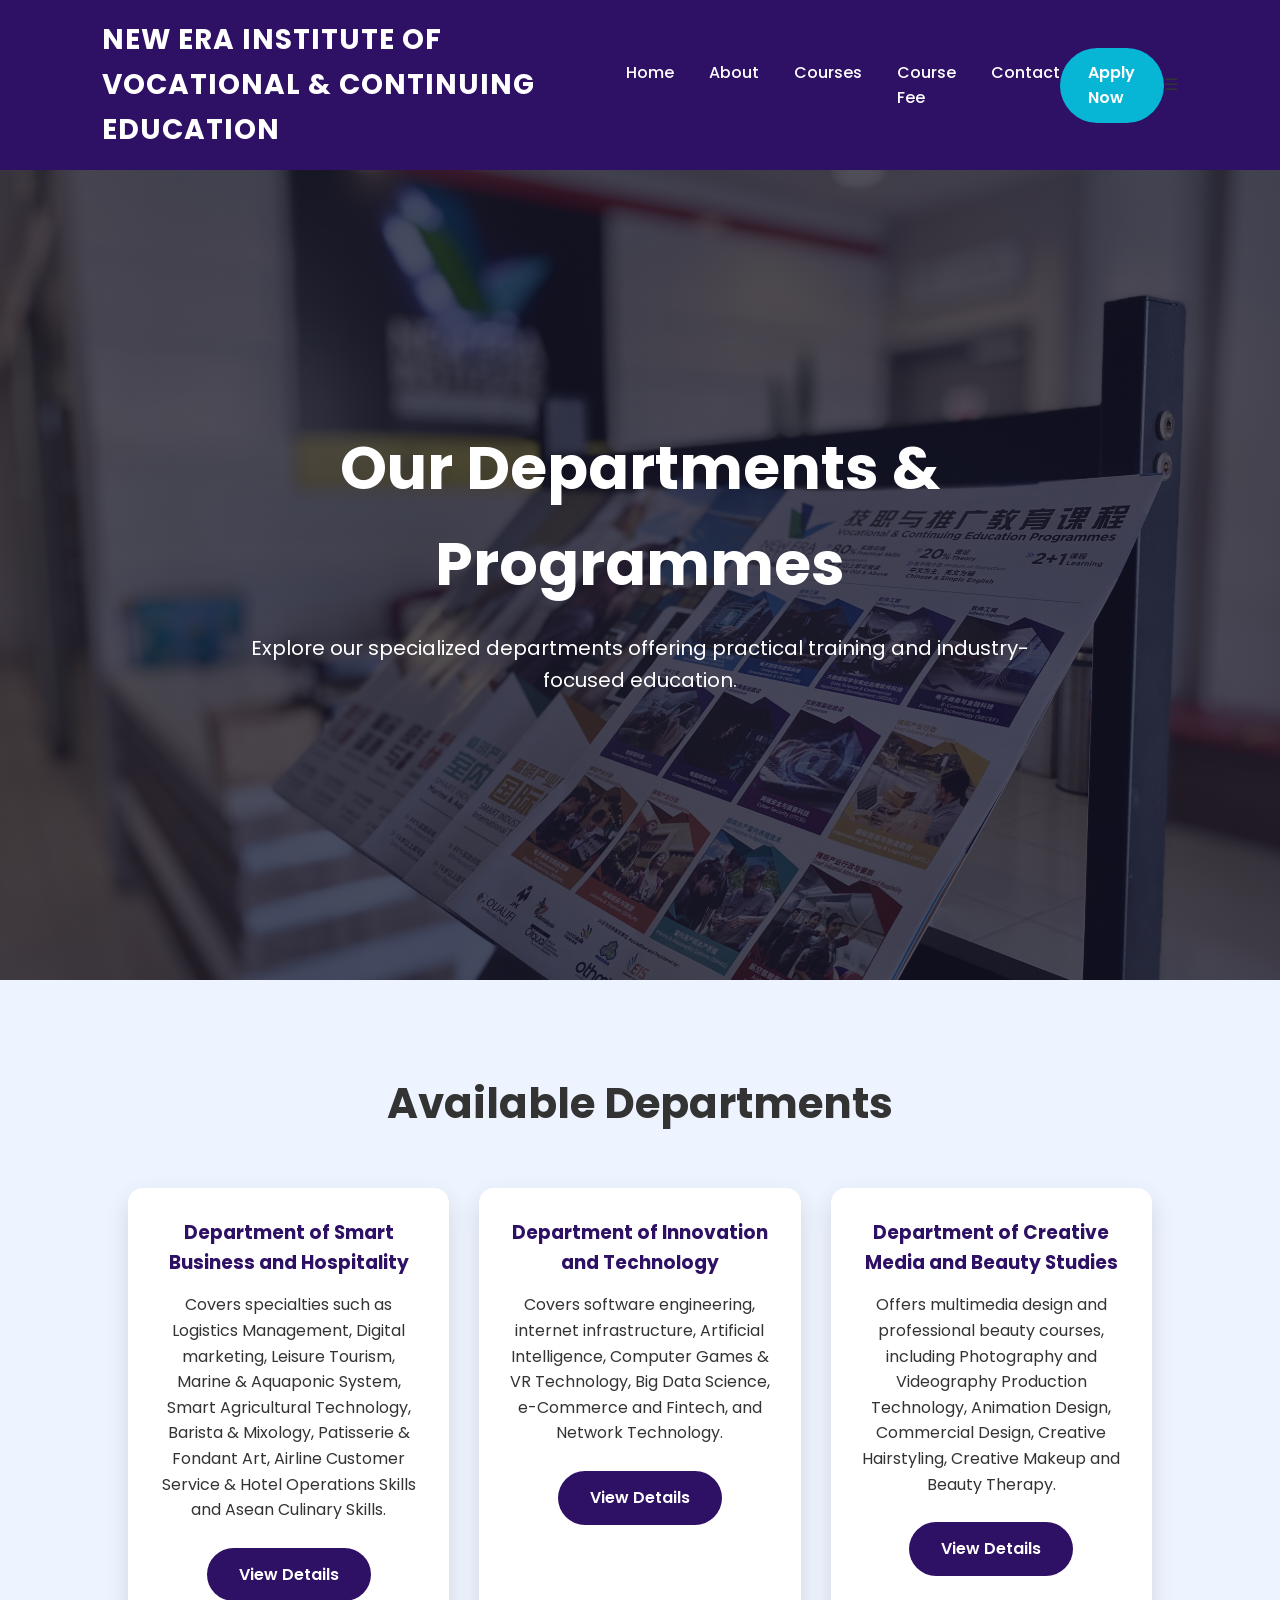
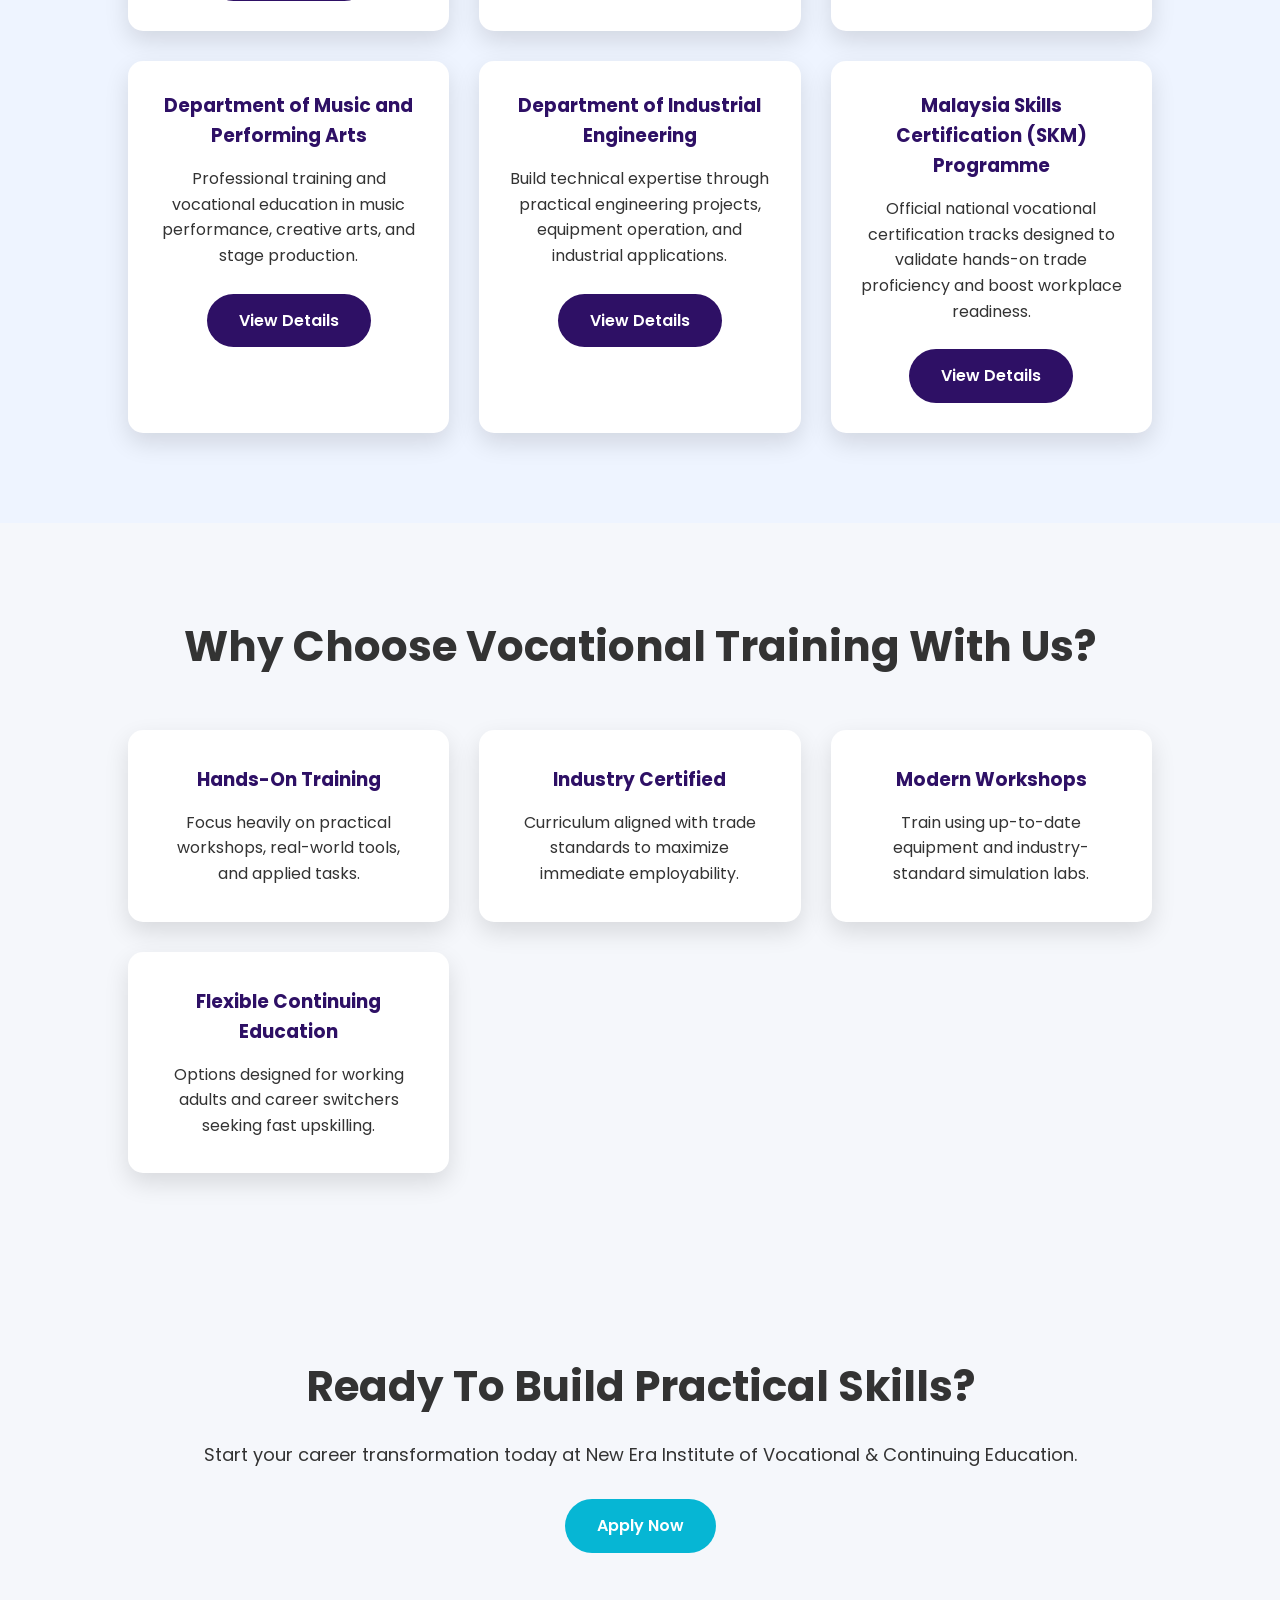
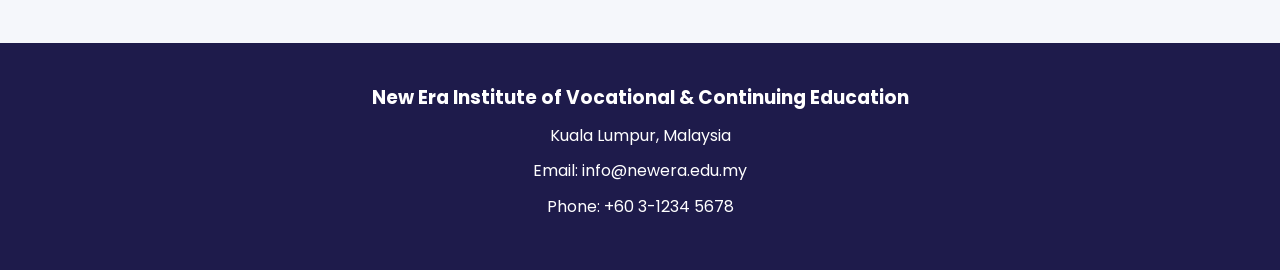
<file: courses.html>
<!DOCTYPE html>
<html lang="en">

<head>

    <meta charset="UTF-8">
    <meta name="viewport" content="width=device-width, initial-scale=1.0">

    <title>Courses | New Era Institute of Vocational & Continuing Education</title>

    <link rel="stylesheet" href="css/style.css">

    <link href="https://fonts.googleapis.com/css2?family=Poppins:wght@300;400;500;600;700&display=swap" rel="stylesheet">

    <style>
        /* Unique background overlay styling for the Courses page hero section */
        .hero {
            background: linear-gradient(rgba(20, 20, 40, 0.75), rgba(20, 20, 40, 0.75)), url('images/campus-bg3.jpg') no-repeat center center/cover !important;
        }
    </style>

</head>

<body>

<!-- ===========================
     NAVIGATION
=========================== -->

<header>

    <nav class="navbar">

        <div class="logo">
            NEW ERA INSTITUTE OF VOCATIONAL & CONTINUING EDUCATION
        </div>

        <ul class="nav-links">

            <li><a href="index.html">Home</a></li>

            <li><a href="about.html">About</a></li>

            <li><a href="courses.html" class="active">Courses</a></li>

            <li><a href="course-detail.html" class="active">Course Fee</a></li>

            <li><a href="contact.html">Contact</a></li>

        </ul>

        <a href="contact.html" class="apply-btn">
            Apply Now
        </a>

        <div class="hamburger">
            ☰
        </div>

    </nav>

</header>

<!-- ===========================
     PAGE HEADER
=========================== -->

<section class="hero">

    <div class="hero-content">

        <h1>Our Departments & Programmes</h1>

        <p>

            Explore our specialized departments offering practical training and industry-focused education.

        </p>

    </div>

</section>

<!-- ===========================
     COURSES
=========================== -->

<section class="courses-preview">

    <h2>Available Departments</h2>

    <div class="course-grid">

        <div class="course-card">

            <h3>Department of Smart Business and Hospitality</h3>

            <p>

                Covers specialties such as Logistics Management, Digital marketing, Leisure Tourism, Marine & Aquaponic System, Smart Agricultural Technology, Barista & Mixology, Patisserie & Fondant Art, Airline Customer Service & Hotel Operations Skills and Asean Culinary Skills.

            </p>

            <a href="course-detail.html" class="course-btn">
                View Details
            </a>

        </div>

        <div class="course-card">

            <h3>Department of Innovation and Technology</h3>

            <p>

                Covers software engineering, internet infrastructure, Artificial Intelligence, Computer Games & VR Technology, Big Data Science, e-Commerce and Fintech, and Network Technology.

            </p>

            <a href="course-detail.html" class="course-btn">
                View Details
            </a>

        </div>

        <div class="course-card">

            <h3>Department of Creative Media and Beauty Studies</h3>

            <p>

                Offers multimedia design and professional beauty courses, including Photography and Videography Production Technology, Animation Design, Commercial Design, Creative Hairstyling, Creative Makeup and Beauty Therapy.

            </p>

            <a href="course-detail.html" class="course-btn">
                View Details
            </a>

        </div>

        <div class="course-card">

            <h3>Department of Music and Performing Arts</h3>

            <p>

                Professional training and vocational education in music performance, creative arts, and stage production.

            </p>

            <a href="course-detail.html" class="course-btn">
                View Details
            </a>

        </div>

        <div class="course-card">

            <h3>Department of Industrial Engineering</h3>

            <p>

                Build technical expertise through practical engineering projects, equipment operation, and industrial applications.

            </p>

            <a href="course-detail.html" class="course-btn">
                View Details
            </a>

        </div>

        <div class="course-card">

            <h3>Malaysia Skills Certification (SKM) Programme</h3>

            <p>

                Official national vocational certification tracks designed to validate hands-on trade proficiency and boost workplace readiness.

            </p>

            <a href="course-detail.html" class="course-btn">
                View Details
            </a>

        </div>

    </div>

</section>

<!-- ===========================
     WHY STUDY HERE
=========================== -->

<section class="features">

    <h2>Why Choose Vocational Training With Us?</h2>

    <div class="feature-grid">

        <div class="feature-card">

            <h3>Hands-On Training</h3>

            <p>

                Focus heavily on practical workshops,
                real-world tools, and applied tasks.

            </p>

        </div>

        <div class="feature-card">

            <h3>Industry Certified</h3>

            <p>

                Curriculum aligned with trade standards
                to maximize immediate employability.

            </p>

        </div>

        <div class="feature-card">

            <h3>Modern Workshops</h3>

            <p>

                Train using up-to-date equipment
                and industry-standard simulation labs.

            </p>

        </div>

        <div class="feature-card">

            <h3>Flexible Continuing Education</h3>

            <p>

                Options designed for working adults
                and career switchers seeking fast upskilling.

            </p>

        </div>

    </div>

</section>

<!-- ===========================
     CALL TO ACTION
=========================== -->

<section class="cta">

    <h2>

        Ready To Build Practical Skills?

    </h2>

    <p>

        Start your career transformation today at
        New Era Institute of Vocational & Continuing Education.

    </p>

    <a href="contact.html" class="btn-primary">

        Apply Now

    </a>

</section>

<!-- ===========================
     FOOTER
=========================== -->

<footer>

    <div class="footer-content">

        <h3>New Era Institute of Vocational & Continuing Education</h3>

        <p>

            Kuala Lumpur, Malaysia

        </p>

        <p>

            Email:
            info@newera.edu.my

        </p>

        <p>

            Phone:
            +60 3-1234 5678

        </p>

    </div>

</footer>

<button id="topBtn">
↑
</button>

<script src="js/script.js"></script>

</body>

</html>
</file>
<file: css/style.css>
/* ================================
   Universal Base Settings
================================ */

* {
    margin: 0;
    padding: 0;
    box-sizing: border-box;
    font-family: 'Poppins', sans-serif;
}

html {
    scroll-behavior: smooth;
}

body {
    background: #F5F7FB;
    color: #333;
    line-height: 1.6;
}

/* ================================
   Color Variables
================================ */

:root {
    --primary: #2E1065;
    --secondary: #6D28D9;
    --accent: #06B6D4;
    --light: #F5F7FB;
    --dark: #1E1B4B;
    --white: #FFFFFF;
    --shadow: rgba(0,0,0,0.12);
}

/* ================================
   Navigation Bar
================================ */

header {
    background: var(--primary);
    padding: 18px 8%;
    position: sticky;
    top: 0;
    z-index: 1000;
}

.navbar {
    display: flex;
    justify-content: space-between;
    align-items: center;
}

.logo {
    color: white;
    font-size: 28px;
    font-weight: 700;
    letter-spacing: 1px;
}

.nav-links {
    list-style: none;
    display: flex;
    gap: 35px;
}

.nav-links a {
    color: white;
    text-decoration: none;
    font-weight: 500;
    transition: .3s;
}

.nav-links a:hover {
    color: var(--accent);
}

/* ================================
   Apply Button
================================ */

.apply-btn {
    text-decoration: none;
    background: var(--accent);
    color: white;
    padding: 12px 28px;
    border-radius: 50px;
    font-weight: 600;
    transition: .3s;
}

.apply-btn:hover {
    background: #0891B2;
    transform: translateY(-3px);
}

/* ================================
   Hero Section
================================ */

.hero {
    height: 90vh;
    background: linear-gradient(rgba(46,16,101,.8), rgba(109,40,217,.7)),
    url("../images/campus.jpg") center/cover no-repeat;

    display: flex;
    justify-content: center;
    align-items: center;
    text-align: center;

    color: white;
    padding: 20px;
}

.hero-content {
    max-width: 850px;
}

.hero h1 {
    font-size: 60px;
    margin-bottom: 20px;
}

.hero p {
    font-size: 20px;
    margin-bottom: 35px;
}

.hero-buttons {
    display: flex;
    justify-content: center;
    gap: 20px;
}

/* ================================
   Buttons
================================ */

.btn-primary,
.btn-secondary,
.course-btn {

    display: inline-block;
    padding: 14px 32px;
    border-radius: 40px;
    text-decoration: none;
    transition: .3s;
    font-weight: 600;
}

.btn-primary {

    background: var(--accent);
    color: white;
}

.btn-primary:hover {

    background: #0891B2;
    transform: translateY(-4px);
}

.btn-secondary {

    border: 2px solid white;
    color: white;
}

.btn-secondary:hover {

    background: white;
    color: var(--primary);
}

.course-btn {

    background: var(--primary);
    color: white;
}

.course-btn:hover {

    background: var(--secondary);
}

/* ================================
   Features Section
================================ */

.features {

    padding: 90px 10%;
}

.features h2 {

    text-align: center;
    font-size: 42px;
    margin-bottom: 50px;
}

.feature-grid {

    display: grid;
    grid-template-columns: repeat(auto-fit,minmax(260px,1fr));
    gap: 30px;
}

.feature-card {

    background: white;
    padding: 35px;
    border-radius: 15px;
    text-align: center;
    box-shadow: 0 10px 25px var(--shadow);
    transition: .3s;
}

.feature-card:hover {

    transform: translateY(-10px);
}

.feature-card h3 {

    color: var(--primary);
    margin-bottom: 15px;
}

/* ================================
   Courses Section
================================ */

.courses-preview {

    padding: 90px 10%;
    background: #EEF4FF;
}

.courses-preview h2 {

    text-align: center;
    margin-bottom: 50px;
    font-size: 42px;
}

.course-grid {

    display: grid;
    grid-template-columns: repeat(auto-fit,minmax(280px,1fr));
    gap: 30px;
}

.course-card {

    background: white;
    border-radius: 15px;
    padding: 30px;
    text-align: center;
    box-shadow: 0 10px 25px var(--shadow);
    transition: .3s;
}

.course-card:hover {

    transform: translateY(-10px);
}

.course-card h3 {

    color: var(--primary);
    margin-bottom: 15px;
}

.course-card p {

    margin-bottom: 25px;
}

/* ================================
   Statistics
================================ */

.stats {

    background: linear-gradient(135deg,var(--primary),var(--secondary));

    color: white;

    display: grid;

    grid-template-columns: repeat(auto-fit,minmax(220px,1fr));

    text-align: center;

    padding: 80px 10%;
}

.stat-box h3 {

    font-size: 45px;
    color: var(--accent);
}

.stat-box p {

    margin-top: 10px;
    font-size: 18px;
}

/* ================================
   Call To Action
================================ */

.cta {

    text-align: center;
    padding: 90px 20px;
}

.cta h2 {

    font-size: 42px;
    margin-bottom: 20px;
}

.cta p {

    font-size: 18px;
    margin-bottom: 30px;
}

/* ================================
   Footer
================================ */

footer {

    background: var(--dark);
    color: white;
    text-align: center;
    padding: 40px;
}

.footer-content p {

    margin: 10px 0;
}

/* ================================
   Back To Top Button
================================ */

#topBtn {

    position: fixed;
    right: 30px;
    bottom: 30px;

    width: 50px;
    height: 50px;

    border: none;
    border-radius: 50%;

    background: var(--accent);
    color: white;

    cursor: pointer;

    display: none;

    font-size: 22px;

    box-shadow: 0 10px 25px rgba(0,0,0,.3);
}

/* ================================
   Responsive Design
================================ */

@media (max-width:768px){

.navbar{

flex-direction:column;

}

.nav-links{

margin-top:20px;

flex-direction:column;

text-align:center;

}

.hero h1{

font-size:40px;

}

.hero-buttons{

flex-direction:column;

}

.features h2,
.courses-preview h2,
.cta h2{

font-size:32px;

}

}
</file>
